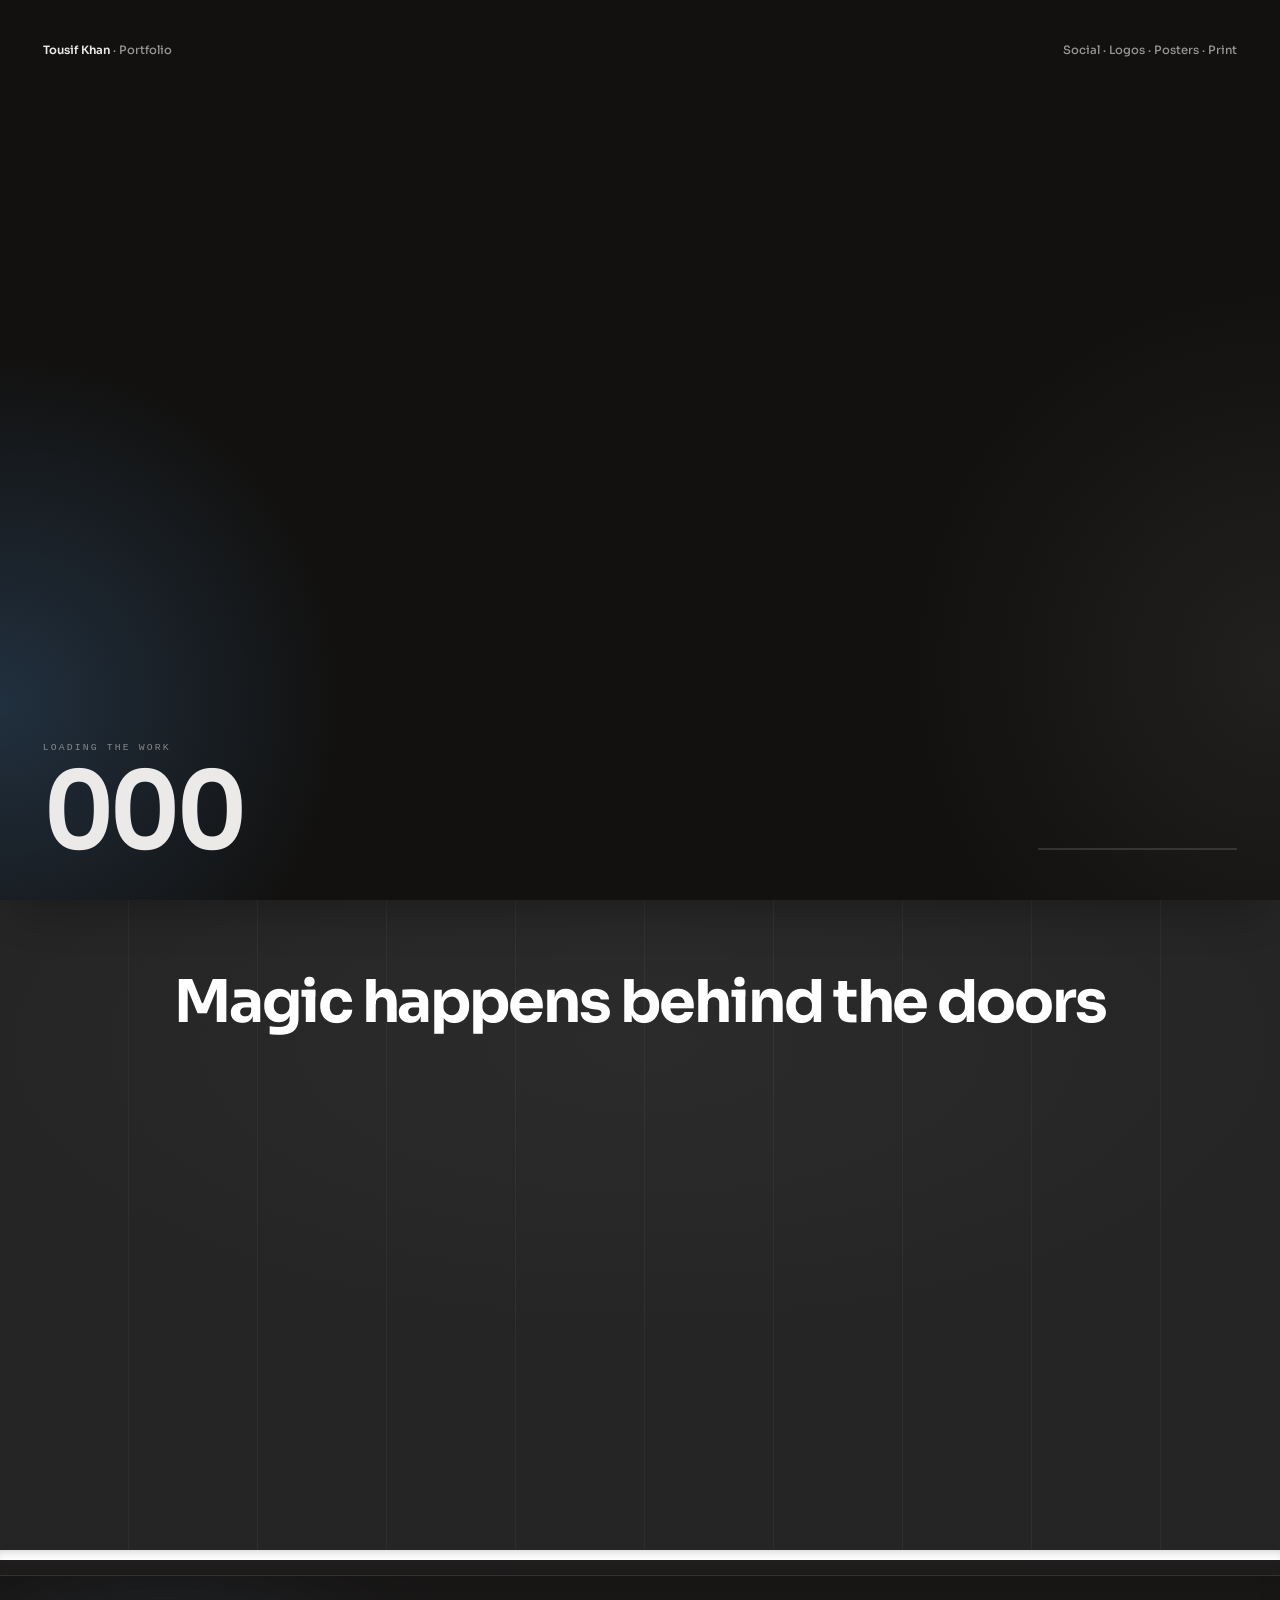
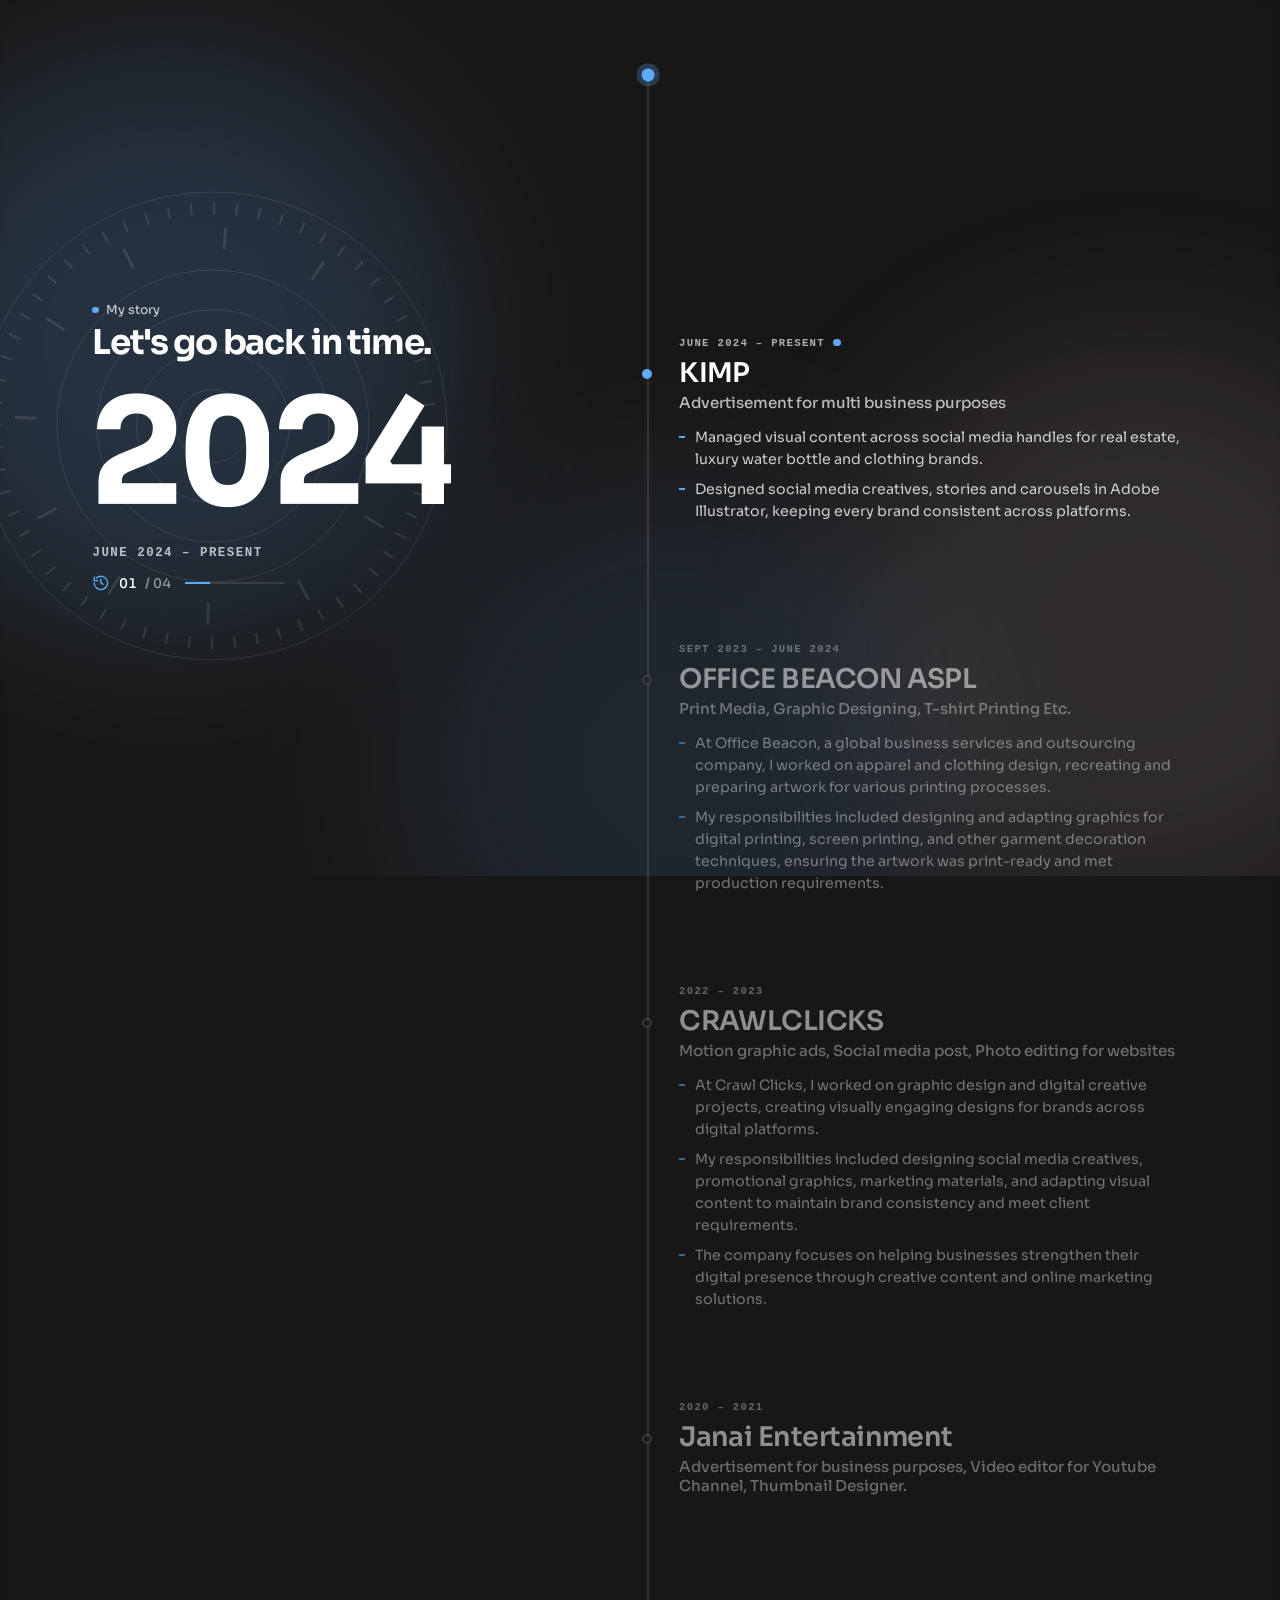
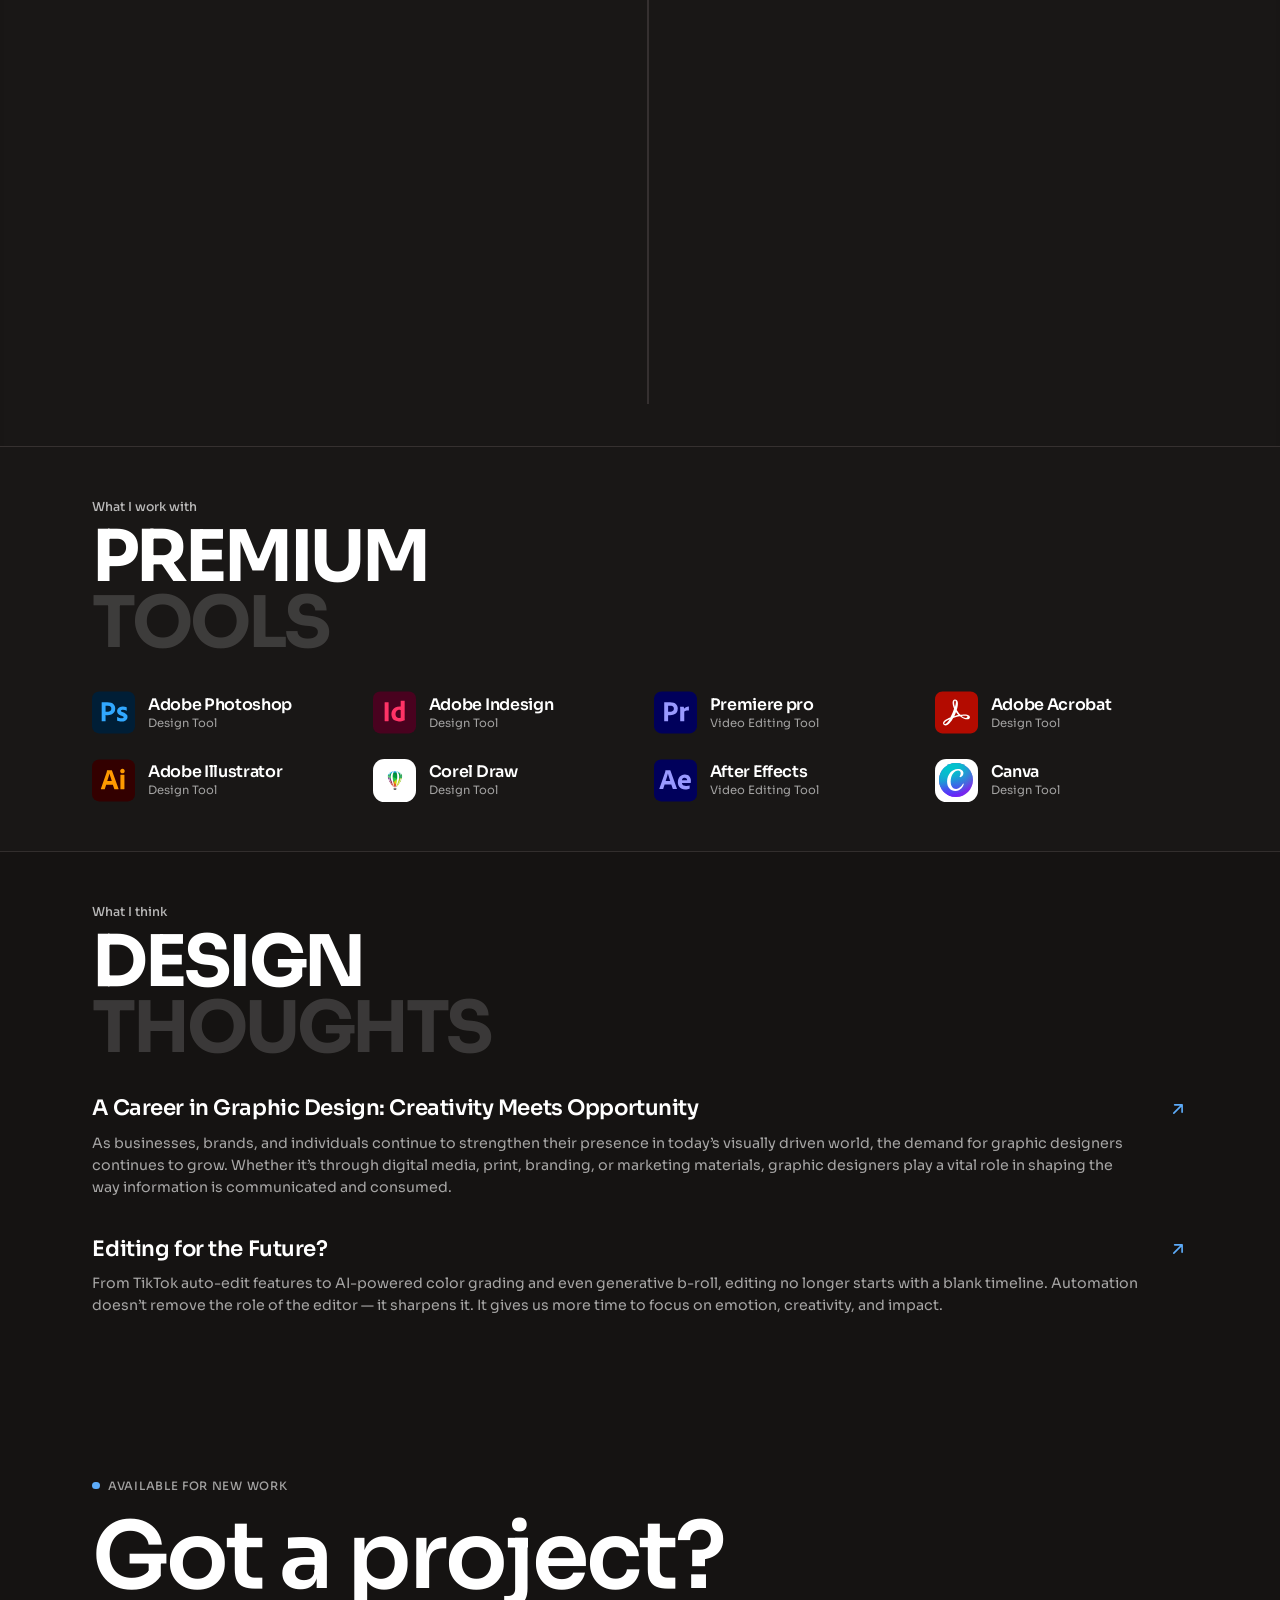
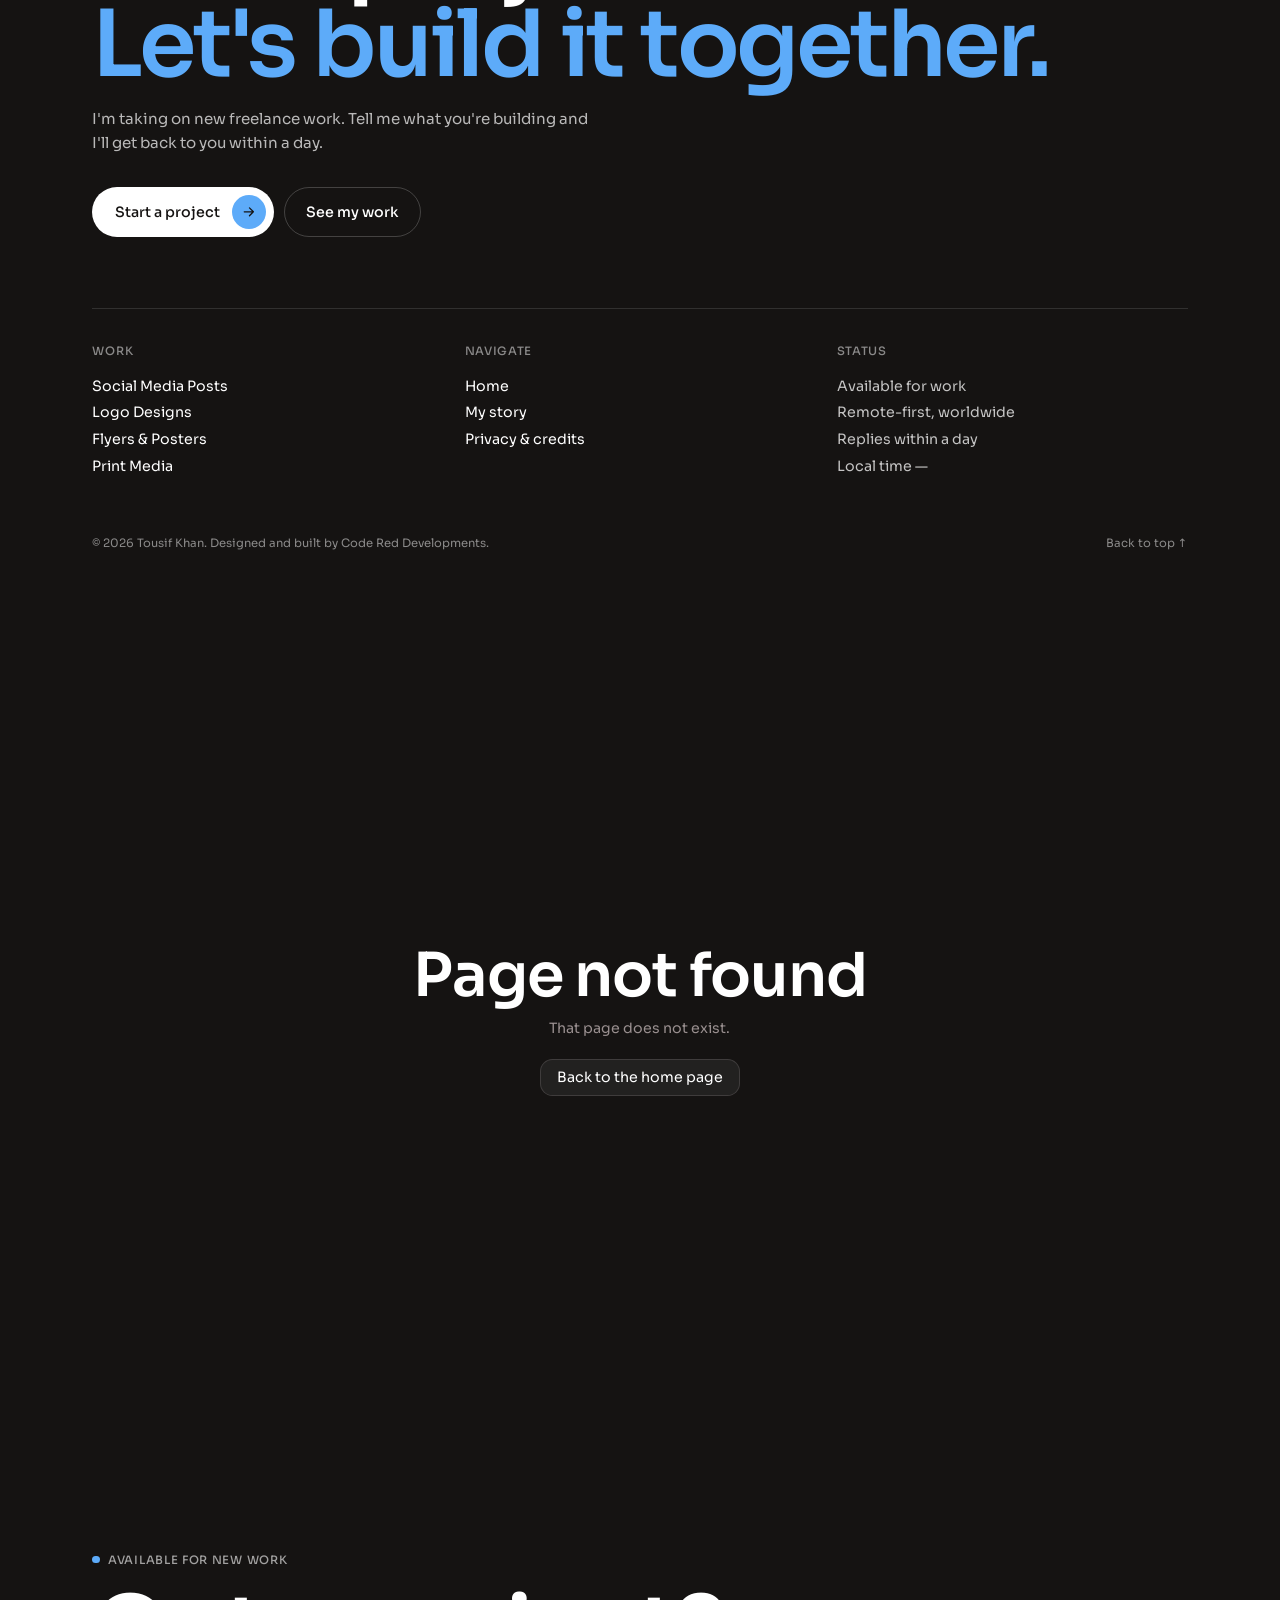
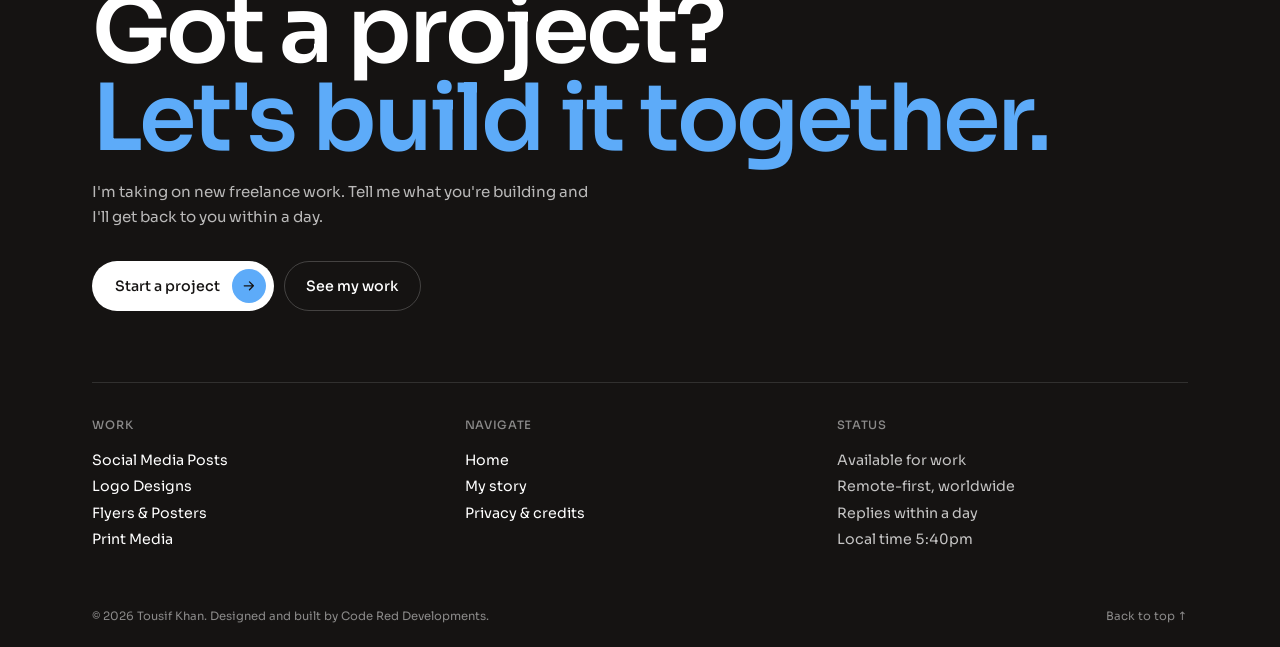
<file: index.html>
<!DOCTYPE html><html lang="en" data-mode="dark"><head><meta charSet="utf-8"/><meta name="viewport" content="width=device-width, initial-scale=1"/><link rel="preload" as="image" href="/images/logo.webp"/><link rel="preload" as="image" href="/images/hero-bw.webp" fetchPriority="high"/><link rel="preload" as="image" href="/images/hero-id.webp"/><meta name="theme-color" content="#151312"/><link rel="icon" type="image/png" href="/images/favicon.png"/><title>Tousif Khan | Senior Designer for Social Media, Logos &amp; Print</title><meta name="description" content="Tousif Khan is a freelance senior designer: social media posts, logo designs, flyers, posters and print media for brands worldwide. Available for new projects."/><link rel="canonical" href="https://tousifkhantk.github.io/"/><meta property="og:type" content="website"/><meta property="og:site_name" content="Tousif Khan"/><meta property="og:title" content="Tousif Khan | Senior Designer for Social Media, Logos &amp; Print"/><meta property="og:description" content="Tousif Khan is a freelance senior designer: social media posts, logo designs, flyers, posters and print media for brands worldwide. Available for new projects."/><meta property="og:url" content="https://tousifkhantk.github.io/"/><meta property="og:image" content="https://tousifkhantk.github.io/og.jpg"/><meta name="twitter:card" content="summary_large_image"/><meta name="twitter:title" content="Tousif Khan | Senior Designer for Social Media, Logos &amp; Print"/><meta name="twitter:description" content="Tousif Khan is a freelance senior designer: social media posts, logo designs, flyers, posters and print media for brands worldwide. Available for new projects."/><meta name="twitter:image" content="https://tousifkhantk.github.io/og.jpg"/><link rel="modulepreload" href="/assets/manifest-db15ad13.js"/><link rel="modulepreload" href="/assets/entry.client-Dgn1TTJN.js"/><link rel="modulepreload" href="/assets/jsx-runtime-Yykwgpsd.js"/><link rel="modulepreload" href="/assets/root-C1m7NMln.js"/><link rel="modulepreload" href="/assets/content-VhzD0vSu.js"/><link rel="modulepreload" href="/assets/walk-DRmGk2lr.js"/><link rel="modulepreload" href="/assets/useDialog-DuITQrjx.js"/><link rel="modulepreload" href="/assets/scroll-DUacFMLo.js"/><link rel="modulepreload" href="/assets/home-DhFgPKhO.js"/><link rel="modulepreload" href="/assets/seo-_KiG42Tu.js"/><script>(function(){var d=document.documentElement;d.classList.add('js');try{var nt=performance.getEntriesByType('navigation')[0];if(!nt||nt.type!=='back_forward'){sessionStorage.removeItem('react-router-scroll-positions');if('scrollRestoration' in history)history.scrollRestoration='manual';if(!location.hash)window.scrollTo(0,0)}}catch(e){}var n=navigator,m=n.deviceMemory||8,c=n.hardwareConcurrency||8,s=n.connection&&n.connection.saveData;if(m<=2||c<=2||s)d.classList.add('lite');try{var md=localStorage.getItem('tk-mode')==='light'?'light':'dark';document.documentElement.dataset.mode=md;var m=document.querySelector('meta[name=theme-color]');if(m)m.setAttribute('content',md==='light'?'#ffffff':'#151312')}catch(e){}})()</script><script type="application/ld+json">{"@context":"https://schema.org","@graph":[{"@type":"Person","@id":"https://tousifkhantk.github.io/#person","name":"Tousif Khan","url":"https://tousifkhantk.github.io","jobTitle":"Senior Designer","email":"tousifkhan786313@gmail.com","address":{"@type":"PostalAddress","addressLocality":"Yavatmal, India"}},{"@type":"ProfessionalService","@id":"https://tousifkhantk.github.io/#service","name":"Tousif Khan","url":"https://tousifkhantk.github.io","founder":{"@id":"https://tousifkhantk.github.io/#person"},"email":"tousifkhan786313@gmail.com","hasOfferCatalog":{"@type":"OfferCatalog","name":"Services","itemListElement":[{"@type":"Offer","itemOffered":{"@type":"Service","name":"Social Media Posts","description":"Posts, stories and carousels that keep a brand looking consistent on every feed."}},{"@type":"Offer","itemOffered":{"@type":"Service","name":"Logo Designs","description":"Clean, memorable logo marks, with the colours and type to go with them."}},{"@type":"Offer","itemOffered":{"@type":"Service","name":"Flyers \u0026 Posters","description":"Bold flyers and posters for events, launches and offers, made for print and screens."}},{"@type":"Offer","itemOffered":{"@type":"Service","name":"Print Media","description":"Brochures, cards and other printed pieces designed to look sharp on paper."}}]}},{"@type":"WebSite","@id":"https://tousifkhantk.github.io/#site","url":"https://tousifkhantk.github.io","name":"Tousif Khan","publisher":{"@id":"https://tousifkhantk.github.io/#person"}}]}</script><link rel="stylesheet" href="/assets/root-_EGRGba2.css"/></head><body><div id="ld" class="ld" aria-hidden="true"><div class="ld__bg"></div><div class="ld__stack" style="--n:5"><div class="ld__pill" style="--k:0;--dir:1;background:color-mix(in srgb, var(--c-gray) 78%, var(--c-black));color:#fff"><span>Tousif Khan</span></div><div class="ld__pill" style="--k:1;--dir:-1;background:color-mix(in srgb, var(--c-accent) 62%, var(--c-black));color:#fff"><span>Social Media Posts</span></div><div class="ld__pill" style="--k:2;--dir:1;background:var(--c-gray);color:#fff"><span>Logo Designs</span></div><div class="ld__pill" style="--k:3;--dir:-1;background:color-mix(in srgb, var(--c-gray-light) 55%, var(--c-black));color:#fff"><span>Flyers &amp; Posters</span></div><div class="ld__pill" style="--k:4;--dir:1;background:color-mix(in srgb, var(--c-gray-light) 38%, var(--c-white));color:var(--c-black)"><span>Print Media</span></div></div><div class="ld__hud"><div class="ld__top"><span><b>Tousif Khan</b> · Portfolio</span><span>Social · Logos · Posters · Print</span></div><div class="ld__bot"><p class="ld__num"><small>Loading the work</small><span>000</span></p><div class="ld__bar"><i></i></div></div></div></div><a class="skip" href="#main">Skip to content</a><header class="hdr"><div class="shell hdr__in"><nav aria-label="Primary"><ul class="nav"><li><a aria-current="page" class="active" href="/" data-discover="true">Home</a></li><li><a class="" href="/social-media-posts" data-discover="true">Social Media Posts</a></li><li><a class="" href="/logo-designs" data-discover="true">Logo Designs</a></li><li><a class="" href="/flyers-posters" data-discover="true">Flyers &amp; Posters</a></li><li><a class="" href="/print-media" data-discover="true">Print Media</a></li><li><a href="/#about" data-discover="true">My story</a></li><li><a href="/#contact-footer" data-discover="true">Contact</a></li></ul></nav><div class="hdr__right"><button type="button" class="chip menu-btn" aria-haspopup="dialog" aria-controls="navm" aria-label="Menu" aria-expanded="false"><svg aria-hidden="true" viewBox="0 0 24 24" fill="none" stroke="currentColor" stroke-width="2" stroke-linecap="round"><path d="M4 6h16M4 12h16M4 18h16"></path></svg><span>Menu</span></button></div></div></header><div class="navm" id="navm" role="dialog" aria-modal="true" aria-label="Menu" hidden=""><div class="shell navm__top"><img class="navm__logo" src="/images/logo.webp" alt="Tousif" width="640" height="402" decoding="async"/><button type="button" class="chip menu-btn" data-autofocus="true"><svg aria-hidden="true" viewBox="0 0 24 24" fill="none" stroke="currentColor" stroke-width="2" stroke-linecap="round"><path d="M4 4l16 16M20 4 4 20"></path></svg><span>Close</span></button></div><nav class="shell navm__nav" aria-label="Menu"><ul><li style="--i:0"><a href="/" data-discover="true"><span class="navm__n tnum">01</span><span class="navm__t">Home</span><svg class="navm__go" viewBox="0 0 24 24" fill="none" stroke="currentColor" stroke-width="2" stroke-linecap="round" stroke-linejoin="round" aria-hidden="true"><path d="M7 17 17 7M8 7h9v9"></path></svg></a></li><li style="--i:1"><a href="/social-media-posts" data-discover="true"><span class="navm__n tnum">02</span><span class="navm__t">Social Media Posts</span><svg class="navm__go" viewBox="0 0 24 24" fill="none" stroke="currentColor" stroke-width="2" stroke-linecap="round" stroke-linejoin="round" aria-hidden="true"><path d="M7 17 17 7M8 7h9v9"></path></svg></a></li><li style="--i:2"><a href="/logo-designs" data-discover="true"><span class="navm__n tnum">03</span><span class="navm__t">Logo Designs</span><svg class="navm__go" viewBox="0 0 24 24" fill="none" stroke="currentColor" stroke-width="2" stroke-linecap="round" stroke-linejoin="round" aria-hidden="true"><path d="M7 17 17 7M8 7h9v9"></path></svg></a></li><li style="--i:3"><a href="/flyers-posters" data-discover="true"><span class="navm__n tnum">04</span><span class="navm__t">Flyers &amp; Posters</span><svg class="navm__go" viewBox="0 0 24 24" fill="none" stroke="currentColor" stroke-width="2" stroke-linecap="round" stroke-linejoin="round" aria-hidden="true"><path d="M7 17 17 7M8 7h9v9"></path></svg></a></li><li style="--i:4"><a href="/print-media" data-discover="true"><span class="navm__n tnum">05</span><span class="navm__t">Print Media</span><svg class="navm__go" viewBox="0 0 24 24" fill="none" stroke="currentColor" stroke-width="2" stroke-linecap="round" stroke-linejoin="round" aria-hidden="true"><path d="M7 17 17 7M8 7h9v9"></path></svg></a></li><li style="--i:5"><a href="/#about" data-discover="true"><span class="navm__n tnum">06</span><span class="navm__t">My story</span><svg class="navm__go" viewBox="0 0 24 24" fill="none" stroke="currentColor" stroke-width="2" stroke-linecap="round" stroke-linejoin="round" aria-hidden="true"><path d="M7 17 17 7M8 7h9v9"></path></svg></a></li><li style="--i:6"><a href="/#contact-footer" data-discover="true"><span class="navm__n tnum">07</span><span class="navm__t">Contact</span><svg class="navm__go" viewBox="0 0 24 24" fill="none" stroke="currentColor" stroke-width="2" stroke-linecap="round" stroke-linejoin="round" aria-hidden="true"><path d="M7 17 17 7M8 7h9v9"></path></svg></a></li></ul></nav><div class="shell navm__bot"><span class="navm__time"><span class="navm__tl">Local time</span> <b class="tnum">—</b></span><button type="button" class="navm__cta">Start a project<svg viewBox="0 0 24 24" fill="none" stroke="currentColor" stroke-width="2" stroke-linecap="round" stroke-linejoin="round" aria-hidden="true"><path d="M5 12h14M13 6l6 6-6 6"></path></svg></button></div></div><div class="cord"><canvas style="width:240px;height:330px" aria-hidden="true"></canvas><button type="button" class="cord__hit" role="switch" aria-checked="true" aria-label="Dark mode (pull the cord)"></button></div><main id="main"><section id="home" class="hero" aria-label="Introduction"><div class="hero__vig" aria-hidden="true"></div><div class="hero__stage"><div class="fig rv" style="--d:400ms;--from:translateY(24px);--fig-ratio:1114 / 1500"><img class="fig__img" src="/images/hero-bw.webp" alt="Illustration of Tousif working on a laptop in an armchair" width="1114" height="1500" decoding="async" fetchPriority="high"/><canvas class="fig__cv" aria-hidden="true"></canvas><button type="button" class="fig__card" aria-haspopup="dialog"><span class="fig__tag">My ability card</span></button></div></div><div class="shell hero__content"><div class="hero__left"><p class="eyebrow rv" style="--d:200ms"><i aria-hidden="true"></i>Independent Freelancer</p><h1 class="h1" data-cal-bounds="true"><span class="sr-only">Hi, I&#x27;m Tousif. I am a Senior Designer, Video editor, Photographer.</span><span aria-hidden="true"><span class="line"><span style="--d:250ms">Hi, I&#x27;m Tousif.</span></span><span class="line"><span class="soft" style="--d:370ms">I am a</span></span><span class="cal-line rv" style="--d:520ms"><span class="cal" style="--cal-w:9.9em"><span class="cal__body"><span class="cal__stand"></span><span class="cal__stack"><span class="cal__page"><span class="cal__holes"></span><span class="cal__word">Video editor</span><span class="cal__no">02 / 03</span><span class="cal__shade"></span></span><span class="cal__leaf"><span class="cal__face"><span class="cal__holes"></span><span class="cal__word">Senior Designer</span><span class="cal__no">01 / 03</span></span><span class="cal__rear"></span></span></span><span class="cal__rings"></span></span><span class="cal__measure"></span></span></span></span></h1><div class="ctas rv" style="--d:750ms"><button type="button" class="pill pill--dark"><span class="pill__in">Start a project<span class="pill__badge" aria-hidden="true"><svg viewBox="0 0 24 24" fill="none" stroke="currentColor" stroke-width="2" stroke-linecap="round" stroke-linejoin="round"><path d="M5 12h14M13 6l6 6-6 6"></path></svg></span></span></button><a class="pill pill--outline" href="#works"><span class="pill__in">See my work</span></a></div></div></div><div class="shell hero__bar rv"><span>Available for work</span><span class="mid">Remote-first, worldwide</span><span class="scroll">Scroll to explore <i aria-hidden="true">↓</i></span></div></section><section id="works" class="doors" aria-labelledby="doorsTitle" style="--steps:3"><div class="doors__pin"><div class="doors__wall shell"><h2 class="sr-only" id="doorsTitle">My work, one door per skill</h2><p class="paint" aria-hidden="true">Magic happens behind the doors</p><div class="dinfo" aria-live="polite"><p class="dinfo__hint" aria-hidden="true"><span class="dinfo__hd">Hover a door to peek inside</span><span class="dinfo__hm">Swipe along the wall</span></p></div><p class="doors__dots" aria-hidden="true"><i></i><i></i><i></i><i></i></p><ul class="doors__row" data-secret="false" data-hot="false" style="--cols:4"><li class="unit" data-current="false" data-side="right" style="--i:0;--door:var(--skill-1)"><a class="doorway" aria-label="Open the Social Media Posts door" href="/social-media-posts" data-discover="true"><span class="casing"></span><span class="opening"><span class="room"></span><span class="door"><span class="door__flute"></span><span class="plate">Social Media Posts</span><span class="handle"><span class="handle__lever"></span><span class="handle__lock"></span></span><span class="door__shade"></span></span></span><span class="sill"></span></a><div class="dpanel" aria-hidden="true"><h3 class="dpanel__h">Social Media Posts</h3><p class="dpanel__cap">Posts, stories and carousels that keep a brand looking consistent on every feed.</p><ul class="dpanel__list"><li style="--k:0"><svg viewBox="0 0 24 24" fill="none" stroke="currentColor" stroke-width="3.2" stroke-linecap="round" stroke-linejoin="round"><path d="M5 12.5l4.2 4.2L19 7"></path></svg>Instagram posts</li><li style="--k:1"><svg viewBox="0 0 24 24" fill="none" stroke="currentColor" stroke-width="3.2" stroke-linecap="round" stroke-linejoin="round"><path d="M5 12.5l4.2 4.2L19 7"></path></svg>Stories &amp; carousels</li><li style="--k:2"><svg viewBox="0 0 24 24" fill="none" stroke="currentColor" stroke-width="3.2" stroke-linecap="round" stroke-linejoin="round"><path d="M5 12.5l4.2 4.2L19 7"></path></svg>Consistent brand look</li></ul></div></li><li class="unit" data-current="false" data-side="right" style="--i:1;--door:var(--skill-2)"><a class="doorway" aria-label="Open the Logo Designs door" href="/logo-designs" data-discover="true"><span class="casing"></span><span class="opening"><span class="room"></span><span class="door"><span class="door__flute"></span><span class="plate">Logo Designs</span><span class="handle"><span class="handle__lever"></span><span class="handle__lock"></span></span><span class="door__shade"></span></span></span><span class="sill"></span></a><div class="dpanel" aria-hidden="true"><h3 class="dpanel__h">Logo Designs</h3><p class="dpanel__cap">Clean, memorable logo marks, with the colours and type to go with them.</p><ul class="dpanel__list"><li style="--k:0"><svg viewBox="0 0 24 24" fill="none" stroke="currentColor" stroke-width="3.2" stroke-linecap="round" stroke-linejoin="round"><path d="M5 12.5l4.2 4.2L19 7"></path></svg>Logo marks</li><li style="--k:1"><svg viewBox="0 0 24 24" fill="none" stroke="currentColor" stroke-width="3.2" stroke-linecap="round" stroke-linejoin="round"><path d="M5 12.5l4.2 4.2L19 7"></path></svg>Colour &amp; type</li><li style="--k:2"><svg viewBox="0 0 24 24" fill="none" stroke="currentColor" stroke-width="3.2" stroke-linecap="round" stroke-linejoin="round"><path d="M5 12.5l4.2 4.2L19 7"></path></svg>Ready-to-use files</li></ul></div></li><li class="unit" data-current="false" data-side="right" style="--i:2;--door:var(--skill-3)"><a class="doorway" aria-label="Open the Flyers &amp; Posters door" href="/flyers-posters" data-discover="true"><span class="casing"></span><span class="opening"><span class="room"></span><span class="door"><span class="door__flute"></span><span class="plate">Flyers &amp; Posters</span><span class="handle"><span class="handle__lever"></span><span class="handle__lock"></span></span><span class="door__shade"></span></span></span><span class="sill"></span></a><div class="dpanel" aria-hidden="true"><h3 class="dpanel__h">Flyers &amp; Posters</h3><p class="dpanel__cap">Bold flyers and posters for events, launches and offers, made for print and screens.</p><ul class="dpanel__list"><li style="--k:0"><svg viewBox="0 0 24 24" fill="none" stroke="currentColor" stroke-width="3.2" stroke-linecap="round" stroke-linejoin="round"><path d="M5 12.5l4.2 4.2L19 7"></path></svg>Event posters</li><li style="--k:1"><svg viewBox="0 0 24 24" fill="none" stroke="currentColor" stroke-width="3.2" stroke-linecap="round" stroke-linejoin="round"><path d="M5 12.5l4.2 4.2L19 7"></path></svg>Offer flyers</li><li style="--k:2"><svg viewBox="0 0 24 24" fill="none" stroke="currentColor" stroke-width="3.2" stroke-linecap="round" stroke-linejoin="round"><path d="M5 12.5l4.2 4.2L19 7"></path></svg>Print-ready files</li></ul></div></li><li class="unit" data-current="false" data-side="left" style="--i:3;--door:var(--skill-4)"><a class="doorway" aria-label="Open the Print Media door" href="/print-media" data-discover="true"><span class="casing"></span><span class="opening"><span class="room"></span><span class="door"><span class="door__flute"></span><span class="plate">Print Media</span><span class="handle"><span class="handle__lever"></span><span class="handle__lock"></span></span><span class="door__shade"></span></span></span><span class="sill"></span></a><div class="dpanel" aria-hidden="true"><h3 class="dpanel__h">Print Media</h3><p class="dpanel__cap">Brochures, cards and other printed pieces designed to look sharp on paper.</p><ul class="dpanel__list"><li style="--k:0"><svg viewBox="0 0 24 24" fill="none" stroke="currentColor" stroke-width="3.2" stroke-linecap="round" stroke-linejoin="round"><path d="M5 12.5l4.2 4.2L19 7"></path></svg>Brochures</li><li style="--k:1"><svg viewBox="0 0 24 24" fill="none" stroke="currentColor" stroke-width="3.2" stroke-linecap="round" stroke-linejoin="round"><path d="M5 12.5l4.2 4.2L19 7"></path></svg>Business cards</li><li style="--k:2"><svg viewBox="0 0 24 24" fill="none" stroke="currentColor" stroke-width="3.2" stroke-linecap="round" stroke-linejoin="round"><path d="M5 12.5l4.2 4.2L19 7"></path></svg>Print-ready files</li></ul></div></li></ul></div><span class="door-cursor" data-on="false" aria-hidden="true">Click to enter</span><div class="doors__floor" aria-hidden="true"></div></div></section><section id="about" class="story" aria-labelledby="storyTitle"><div class="story__amb" aria-hidden="true"><i></i><i></i><i></i></div><div class="shell story__stage"><div class="story__clock"><svg class="story__dial" viewBox="-300 -300 600 600" aria-hidden="true" style="--k:0"><circle class="dial__ring" r="282"></circle><circle class="dial__fine" r="262"></circle><circle class="dial__hours" r="226"></circle><circle class="dial__ring" r="188"></circle><circle class="dial__ring" r="140"></circle><circle class="dial__ring" r="92"></circle><circle class="dial__ring" r="44"></circle></svg><p class="eyebrow">My story</p><h2 class="story__h" id="storyTitle">Let&#x27;s go back in time.</h2><div class="story__tick" aria-hidden="true"><div class="story__yr"><span class="dg"><span class="dg__c" style="--d:2;--k:0"><i>0</i><i>1</i><i>2</i><i>3</i><i>4</i><i>5</i><i>6</i><i>7</i><i>8</i><i>9</i></span></span><span class="dg"><span class="dg__c" style="--d:0;--k:1"><i>0</i><i>1</i><i>2</i><i>3</i><i>4</i><i>5</i><i>6</i><i>7</i><i>8</i><i>9</i></span></span><span class="dg"><span class="dg__c" style="--d:2;--k:2"><i>0</i><i>1</i><i>2</i><i>3</i><i>4</i><i>5</i><i>6</i><i>7</i><i>8</i><i>9</i></span></span><span class="dg"><span class="dg__c" style="--d:4;--k:3"><i>0</i><i>1</i><i>2</i><i>3</i><i>4</i><i>5</i><i>6</i><i>7</i><i>8</i><i>9</i></span></span></div><div class="story__meta"><p class="story__when">June 2024 – Present</p><div class="story__meter"><svg viewBox="0 0 24 24" fill="none" stroke="currentColor" stroke-width="1.8" stroke-linecap="round" stroke-linejoin="round"><path d="M3 12a9 9 0 1 0 3-6.7"></path><path d="M3 4v5h5"></path><path d="M12 7v5l3 2"></path></svg><span class="story__count tnum">01</span><span class="story__of tnum">/ <!-- -->04</span><i class="story__bar"><b style="transform:scaleX(0.25)"></b></i></div></div></div></div><div class="story__line"><span class="story__rail" aria-hidden="true"></span><span class="story__tail" aria-hidden="true"></span><ol class="story__list"><li class="ch ch--now" data-active="true"><p class="ch__date">June 2024 – Present</p><h3 class="ch__t">KIMP</h3><p class="ch__org">Advertisement for multi business purposes</p><ul class="ch__b"><li>Managed visual content across social media handles for real estate, luxury water bottle and clothing brands.</li><li>Designed social media creatives, stories and carousels in Adobe Illustrator, keeping every brand consistent across platforms.</li></ul></li><li class="ch" data-active="false"><p class="ch__date">Sept 2023 – June 2024</p><h3 class="ch__t">OFFICE BEACON ASPL</h3><p class="ch__org">Print Media, Graphic Designing, T-shirt Printing Etc.</p><ul class="ch__b"><li>At Office Beacon, a global business services and outsourcing company, I worked on apparel and clothing design, recreating and preparing artwork for various printing processes.</li><li>My responsibilities included designing and adapting graphics for digital printing, screen printing, and other garment decoration techniques, ensuring the artwork was print-ready and met production requirements.</li></ul></li><li class="ch" data-active="false"><p class="ch__date">2022 – 2023</p><h3 class="ch__t">CRAWLCLICKS</h3><p class="ch__org">Motion graphic ads, Social media post, Photo editing for websites</p><ul class="ch__b"><li>At Crawl Clicks, I worked on graphic design and digital creative projects, creating visually engaging designs for brands across digital platforms.</li><li>My responsibilities included designing social media creatives, promotional graphics, marketing materials, and adapting visual content to maintain brand consistency and meet client requirements.</li><li>The company focuses on helping businesses strengthen their digital presence through creative content and online marketing solutions.</li></ul></li><li class="ch" data-active="false"><p class="ch__date">2020 – 2021</p><h3 class="ch__t">Janai Entertainment</h3><p class="ch__org">Advertisement for business purposes, Video editor for Youtube Channel, Thumbnail Designer.</p></li></ol></div></div></section><section id="tools" class="tools" aria-labelledby="toolsTitle"><div class="shell tools__in"><p class="eyebrow">What I work with</p><h2 class="tools__h" id="toolsTitle"><span>Premium</span><span class="tools__h2">tools</span></h2><ul class="tools__grid"><li class="tool"><span class="tool__ico" aria-hidden="true"><img src="/images/tools/photoshop.svg" alt="" width="48" height="48" loading="lazy" decoding="async"/></span><span class="tool__txt"><span class="tool__n">Adobe Photoshop</span><span class="tool__k">Design Tool</span></span></li><li class="tool"><span class="tool__ico" aria-hidden="true"><img src="/images/tools/illustrator.svg" alt="" width="48" height="48" loading="lazy" decoding="async"/></span><span class="tool__txt"><span class="tool__n">Adobe Illustrator</span><span class="tool__k">Design Tool</span></span></li><li class="tool"><span class="tool__ico" aria-hidden="true"><img src="/images/tools/indesign.svg" alt="" width="48" height="48" loading="lazy" decoding="async"/></span><span class="tool__txt"><span class="tool__n">Adobe Indesign</span><span class="tool__k">Design Tool</span></span></li><li class="tool"><span class="tool__ico tool__ico--plain" aria-hidden="true"><img src="/images/tools/coreldraw.png" alt="" width="48" height="48" loading="lazy" decoding="async"/></span><span class="tool__txt"><span class="tool__n">Corel Draw</span><span class="tool__k">Design Tool</span></span></li><li class="tool"><span class="tool__ico" aria-hidden="true"><img src="/images/tools/premiere.svg" alt="" width="48" height="48" loading="lazy" decoding="async"/></span><span class="tool__txt"><span class="tool__n">Premiere pro</span><span class="tool__k">Video Editing Tool</span></span></li><li class="tool"><span class="tool__ico" aria-hidden="true"><img src="/images/tools/after-effects.svg" alt="" width="48" height="48" loading="lazy" decoding="async"/></span><span class="tool__txt"><span class="tool__n">After Effects</span><span class="tool__k">Video Editing Tool</span></span></li><li class="tool"><span class="tool__ico" aria-hidden="true"><img src="/images/tools/acrobat.svg" alt="" width="48" height="48" loading="lazy" decoding="async"/></span><span class="tool__txt"><span class="tool__n">Adobe Acrobat</span><span class="tool__k">Design Tool</span></span></li><li class="tool"><span class="tool__ico tool__ico--plain" aria-hidden="true"><img src="/images/tools/canva.svg" alt="" width="48" height="48" loading="lazy" decoding="async"/></span><span class="tool__txt"><span class="tool__n">Canva</span><span class="tool__k">Design Tool</span></span></li></ul></div></section><section id="thoughts" class="thoughts" aria-labelledby="thoughtsTitle"><div class="shell thoughts__in"><p class="eyebrow">What I think</p><h2 class="tools__h" id="thoughtsTitle"><span>Design</span><span class="tools__h2">thoughts</span></h2><ul class="thoughts__list"><li><a class="thought" href="/thoughts/a-career-in-graphic-design" data-discover="true"><span class="thought__txt"><span class="thought__t">A Career in Graphic Design: Creativity Meets Opportunity</span><span class="thought__p">As businesses, brands, and individuals continue to strengthen their presence in today’s visually driven world, the demand for graphic designers continues to grow. Whether it’s through digital media, print, branding, or marketing materials, graphic designers play a vital role in shaping the way information is communicated and consumed.</span></span><svg class="thought__go" viewBox="0 0 24 24" fill="none" stroke="currentColor" stroke-width="2" stroke-linecap="round" stroke-linejoin="round" aria-hidden="true"><path d="M7 17 17 7M8 7h9v9"></path></svg></a></li><li><a class="thought" href="/thoughts/editing-for-the-future" data-discover="true"><span class="thought__txt"><span class="thought__t">Editing for the Future?</span><span class="thought__p">From TikTok auto-edit features to AI-powered color grading and even generative b-roll, editing no longer starts with a blank timeline. Automation doesn’t remove the role of the editor — it sharpens it. It gives us more time to focus on emotion, creativity, and impact.</span></span><svg class="thought__go" viewBox="0 0 24 24" fill="none" stroke="currentColor" stroke-width="2" stroke-linecap="round" stroke-linejoin="round" aria-hidden="true"><path d="M7 17 17 7M8 7h9v9"></path></svg></a></li></ul></div></section></main><div class="sfw"><footer class="sf" id="contact-footer" aria-labelledby="sfTitle"><div class="sf__in"><p class="sf__eye"><i aria-hidden="true"></i>Available for new work</p><h2 class="sf__h" id="sfTitle">Got a project?<span>Let&#x27;s build it together.</span></h2><p class="sf__p">I&#x27;m taking on new freelance work. Tell me what you&#x27;re building and I&#x27;ll get back to you within a day.</p><div class="sf__cta"><button type="button" class="sf__btn">Start a project<b aria-hidden="true"><svg viewBox="0 0 24 24" fill="none" stroke="currentColor" stroke-width="2" stroke-linecap="round" stroke-linejoin="round"><path d="M5 12h14M13 6l6 6-6 6"></path></svg></b></button><a class="sf__ghost" href="/#works" data-discover="true">See my work</a></div><div class="sf__cols"><div><h3>Work</h3><ul><li><a href="/social-media-posts" data-discover="true">Social Media Posts</a></li><li><a href="/logo-designs" data-discover="true">Logo Designs</a></li><li><a href="/flyers-posters" data-discover="true">Flyers &amp; Posters</a></li><li><a href="/print-media" data-discover="true">Print Media</a></li></ul></div><div><h3>Navigate</h3><ul><li><a href="/" data-discover="true">Home</a></li><li><a href="/#about" data-discover="true">My story</a></li><li><a href="/legal" data-discover="true">Privacy &amp; credits</a></li></ul></div><div><h3>Status</h3><ul><li class="st">Available for work</li><li class="st">Remote-first, worldwide</li><li class="st">Replies within a day</li><li class="st">Local time <span class="tnum">—</span></li></ul></div></div><div class="sf__bot"><span>© <!-- -->2026<!-- --> <!-- -->Tousif Khan<!-- -->. Designed and built by <!-- -->Code Red Developments<!-- -->.</span><a href="#main">Back to top ↑</a></div></div></footer></div><div class="modal" role="dialog" aria-modal="true" aria-labelledby="mTitle" hidden=""><div class="modal__panel"><button type="button" class="x-btn" aria-label="Close"><svg aria-hidden="true" viewBox="0 0 24 24" fill="none" stroke="currentColor" stroke-width="2" stroke-linecap="round"><path d="M4 4l16 16M20 4 4 20"></path></svg></button><div><div class="mhead"><p>Start a project</p><h2 id="mTitle">Tell me what you&#x27;re building.</h2></div><form class="mform" name="contact"><p class="mform__hp" aria-hidden="true"><label>Leave this empty <input tabindex="-1" autoComplete="off" name="company"/></label></p><label for="f-name"><span>Name</span><input id="f-name" type="text" required="" maxLength="80" placeholder="Your name" autoComplete="name" data-autofocus="true" name="name"/></label><label for="f-email"><span>Email</span><input id="f-email" type="email" required="" maxLength="120" placeholder="you@company.com" autoComplete="email" name="email"/></label><label for="f-project"><span>Project</span><textarea id="f-project" name="project" rows="4" required="" maxLength="1500" placeholder="A few words about your project, timeline, and budget."></textarea></label><div class="mform__bot"><small>I reply within <!-- -->3-4 hours<!-- -->.</small><button type="submit" class="pill pill--dark"><span class="pill__in">Send message<span class="pill__badge" aria-hidden="true"><svg viewBox="0 0 24 24" fill="none" stroke="currentColor" stroke-width="2" stroke-linecap="round" stroke-linejoin="round"><path d="M7 17 17 7M8 7h9v9"></path></svg></span></span></button></div></form></div></div></div><div class="holo" role="dialog" aria-modal="true" aria-label="Tousif Khan&#x27;s ability card" hidden=""><button type="button" class="holo__x chip menu-btn" data-autofocus="true"><svg aria-hidden="true" viewBox="0 0 24 24" fill="none" stroke="currentColor" stroke-width="2" stroke-linecap="round"><path d="M5 5l14 14M19 5 5 19"></path></svg><span>Close</span></button><button type="button" class="hc" data-flipped="false" aria-label="Flip the card. Creativity 100, Design 90, Video Editing 75, AI Content Creation 85."><span class="hc__in"><span class="hc__face hc__front"><span class="hc__top"><span class="hc__kind">Ability card</span></span><span class="hc__name">Tousif Khan</span><span class="hc__id"><span class="hc__photo"><img src="/images/hero-id.webp" alt="" width="420" height="540" decoding="async"/></span><span class="hc__roles"><span class="hc__rl">Roles</span><b>Senior Designer</b><b>Video editor</b><b>Photographer</b></span></span><ul class="hc__skills"><li><span class="hc__sn">Creativity</span><span class="hc__bar"><i style="width:100%"></i></span><b class="tnum">100</b></li><li><span class="hc__sn">Design</span><span class="hc__bar"><i style="width:90%"></i></span><b class="tnum">90</b></li><li><span class="hc__sn">Video Editing</span><span class="hc__bar"><i style="width:75%"></i></span><b class="tnum">75</b></li><li><span class="hc__sn">AI Content Creation</span><span class="hc__bar"><i style="width:85%"></i></span><b class="tnum">85</b></li></ul><i class="hc__foil"></i><i class="hc__glare"></i></span><span class="hc__face hc__back"><img class="hc__logo" src="/images/logo.webp" alt="" width="640" height="402" decoding="async"/><span class="hc__tag">Senior Designer</span><i class="hc__foil"></i><i class="hc__glare"></i></span></span></button><p class="hc__hint"><span class="hc__hm">Tilt it</span> · tap to flip</p></div><button type="button" class="totop" aria-label="Back to top"><svg class="totop__ring" viewBox="0 0 52 52" aria-hidden="true"><circle cx="26" cy="26" r="24" style="stroke-dasharray:150.79644737231007"></circle></svg><svg class="totop__ar" viewBox="0 0 24 24" fill="none" stroke="currentColor" stroke-width="2" stroke-linecap="round" stroke-linejoin="round" aria-hidden="true"><path d="M12 19V5M6 11l6-6 6 6"></path></svg></button><div class="veil" data-on="false" aria-hidden="true"></div><script>(function(){
var d=document,w=window,html=d.documentElement;
if(!html.classList.contains('js'))return;
var MIN=2400,HOLD=250,READY_AT=900,GONE_AT=1300,FAILSAFE=10000,TAIL=4000;
var t0=performance.now(),shown=0,leaveAt=0,goneAt=0,sentReady=false,sentDone=false;
var fontsDone=!d.fonts,loadDone=d.readyState==='complete';
if(d.fonts)d.fonts.ready.then(function(){fontsDone=true});
w.addEventListener('load',function(){loadDone=true});
w.__intro=w.__intro||{ready:false,done:false};
function apply(now){
  html.classList.add('js');
  var sinceLeave=leaveAt&&now>=leaveAt?now-leaveAt:-1;
  var leaving=sinceLeave>=0,ready=sinceLeave>=READY_AT,gone=sinceLeave>=GONE_AT;
  var root=d.getElementById('ld');
  if(root){
    root.style.setProperty('--p',shown.toFixed(4));
    var num=root.querySelector('.ld__num span');
    if(num)num.textContent=('00'+Math.round(shown*100)).slice(-3);
    var pills=root.querySelectorAll('.ld__pill');
    for(var i=0;i<pills.length;i++)pills[i].classList.toggle('on',shown>=(i+1)/pills.length-.001);
    root.classList.toggle('ld--leaving',leaving);
    root.classList.toggle('ld--gone',gone);
  }
  if(!gone)html.style.overflow='hidden';
  if(ready&&d.body)d.body.classList.add('ready');
  if(ready&&!sentReady){sentReady=true;w.__intro.ready=true;w.dispatchEvent(new Event('intro:ready'))}
  if(gone&&!sentDone){sentDone=true;w.__intro.done=true;html.style.overflow='';goneAt=now;w.dispatchEvent(new Event('intro:done'))}
}
setTimeout(function(){if(!leaveAt){shown=1;leaveAt=performance.now()}},FAILSAFE);
function frame(){
  var now=performance.now();
  if(!leaveAt){
    var real=.15+(fontsDone?.35:0)+(loadDone?.5:0);
    var goal=Math.min(real,(now-t0)/MIN);
    shown+=(goal-shown)*.12;
    if(goal-shown<.002)shown=goal;
    if(shown>=.9995)leaveAt=now+HOLD;
    else if(now-t0>=FAILSAFE){shown=1;leaveAt=now}
  }
  apply(now);
  if(!goneAt||now-goneAt<TAIL)requestAnimationFrame(frame);
}
requestAnimationFrame(frame);
})();</script><form name="contact" data-netlify="true" netlify-honeypot="company" hidden=""><input name="name"/><input name="email"/><textarea name="project"></textarea><input name="company"/></form><script>((storageKey, restoreKey) => {
		if (!window.history.state || !window.history.state.key) {
			let key = Math.random().toString(32).slice(2);
			window.history.replaceState({ key }, "");
		}
		try {
			let storedY = JSON.parse(sessionStorage.getItem(storageKey) || "{}")[restoreKey || window.history.state.key];
			if (typeof storedY === "number") window.scrollTo(0, storedY);
		} catch (error) {
			console.error(error);
			sessionStorage.removeItem(storageKey);
		}
	})("react-router-scroll-positions", null)</script><script>window.__reactRouterContext = {"basename":"/","future":{"unstable_customRouteDiscovery":false,"unstable_enableNodeReadableStream":false,"unstable_optimizeDeps":false},"routeDiscovery":{"mode":"initial"},"ssr":false,"isSpaMode":false,"unstable_apiOnly":false};window.__reactRouterContext.stream = new ReadableStream({start(controller){window.__reactRouterContext.streamController = controller;}}).pipeThrough(new TextEncoderStream());</script><script type="module" async="">import "/assets/manifest-db15ad13.js";
import * as route0 from "/assets/root-C1m7NMln.js";
import * as route1 from "/assets/home-DhFgPKhO.js";
  
  window.__reactRouterRouteModules = {"root":route0,"routes/home":route1};

import("/assets/entry.client-Dgn1TTJN.js");</script><!--$--><script>window.__reactRouterContext.streamController.enqueue("[{\"_1\":2,\"_3\":-5,\"_4\":-5},\"loaderData\",{},\"actionData\",\"errors\"]\n");</script><!--$--><script>window.__reactRouterContext.streamController.close();</script><!--/$--><!--/$--></body></html>
</file>
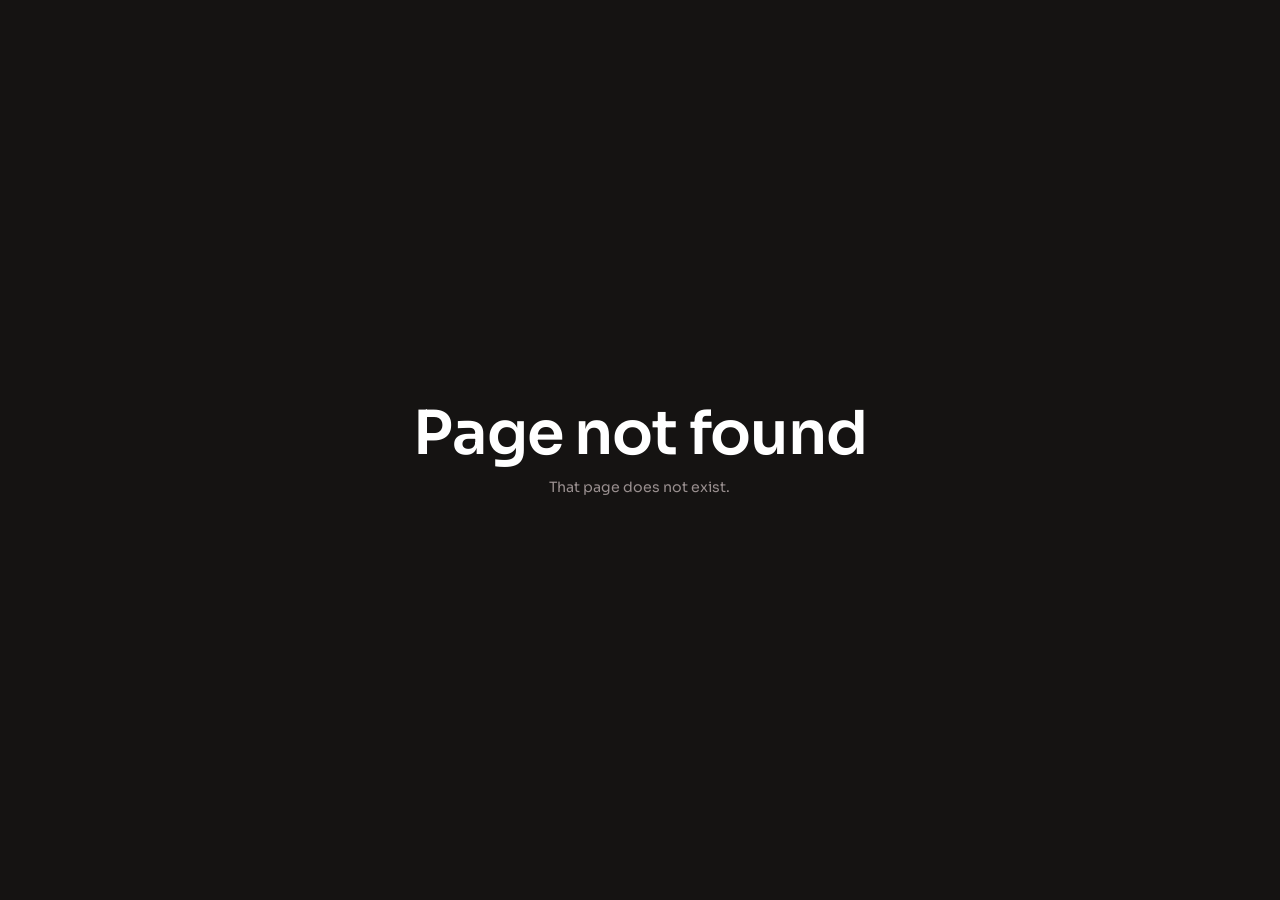
<file: thoughts/a-career-in-graphic-design/index.html>
<!DOCTYPE html><html lang="en" data-mode="dark"><head><meta charSet="utf-8"/><meta name="viewport" content="width=device-width, initial-scale=1"/><link rel="preload" as="image" href="/images/logo.webp"/><link rel="preload" as="image" href="/images/hero-id.webp"/><meta name="theme-color" content="#151312"/><link rel="icon" type="image/png" href="/images/favicon.png"/><title>A Career in Graphic Design: Creativity Meets Opportunity | Tousif Khan</title><meta name="description" content="As businesses, brands, and individuals continue to strengthen their presence in today’s visually driven world, the demand for graphic designers continues to grow. Whether it’s through digital media, print, branding, or marketing materials, graphic designers play a vital role in shaping the way information is communicated and consumed."/><link rel="canonical" href="https://tousifkhantk.github.io/thoughts/a-career-in-graphic-design"/><meta property="og:type" content="website"/><meta property="og:site_name" content="Tousif Khan"/><meta property="og:title" content="A Career in Graphic Design: Creativity Meets Opportunity | Tousif Khan"/><meta property="og:description" content="As businesses, brands, and individuals continue to strengthen their presence in today’s visually driven world, the demand for graphic designers continues to grow. Whether it’s through digital media, print, branding, or marketing materials, graphic designers play a vital role in shaping the way information is communicated and consumed."/><meta property="og:url" content="https://tousifkhantk.github.io/thoughts/a-career-in-graphic-design"/><meta property="og:image" content="https://tousifkhantk.github.io/og.jpg"/><meta name="twitter:card" content="summary_large_image"/><meta name="twitter:title" content="A Career in Graphic Design: Creativity Meets Opportunity | Tousif Khan"/><meta name="twitter:description" content="As businesses, brands, and individuals continue to strengthen their presence in today’s visually driven world, the demand for graphic designers continues to grow. Whether it’s through digital media, print, branding, or marketing materials, graphic designers play a vital role in shaping the way information is communicated and consumed."/><meta name="twitter:image" content="https://tousifkhantk.github.io/og.jpg"/><link rel="modulepreload" href="/assets/manifest-db15ad13.js"/><link rel="modulepreload" href="/assets/entry.client-Dgn1TTJN.js"/><link rel="modulepreload" href="/assets/jsx-runtime-Yykwgpsd.js"/><link rel="modulepreload" href="/assets/root-C1m7NMln.js"/><link rel="modulepreload" href="/assets/content-VhzD0vSu.js"/><link rel="modulepreload" href="/assets/walk-DRmGk2lr.js"/><link rel="modulepreload" href="/assets/useDialog-DuITQrjx.js"/><link rel="modulepreload" href="/assets/scroll-DUacFMLo.js"/><link rel="modulepreload" href="/assets/thought-Cwwgw1u8.js"/><link rel="modulepreload" href="/assets/seo-_KiG42Tu.js"/><script>(function(){var d=document.documentElement;d.classList.add('js');try{var nt=performance.getEntriesByType('navigation')[0];if(!nt||nt.type!=='back_forward'){sessionStorage.removeItem('react-router-scroll-positions');if('scrollRestoration' in history)history.scrollRestoration='manual';if(!location.hash)window.scrollTo(0,0)}}catch(e){}var n=navigator,m=n.deviceMemory||8,c=n.hardwareConcurrency||8,s=n.connection&&n.connection.saveData;if(m<=2||c<=2||s)d.classList.add('lite');try{var md=localStorage.getItem('tk-mode')==='light'?'light':'dark';document.documentElement.dataset.mode=md;var m=document.querySelector('meta[name=theme-color]');if(m)m.setAttribute('content',md==='light'?'#ffffff':'#151312')}catch(e){}})()</script><link rel="stylesheet" href="/assets/root-_EGRGba2.css"/></head><body><div id="ld" class="ld" aria-hidden="true"><div class="ld__bg"></div><div class="ld__stack" style="--n:5"><div class="ld__pill" style="--k:0;--dir:1;background:color-mix(in srgb, var(--c-gray) 78%, var(--c-black));color:#fff"><span>Tousif Khan</span></div><div class="ld__pill" style="--k:1;--dir:-1;background:color-mix(in srgb, var(--c-accent) 62%, var(--c-black));color:#fff"><span>Social Media Posts</span></div><div class="ld__pill" style="--k:2;--dir:1;background:var(--c-gray);color:#fff"><span>Logo Designs</span></div><div class="ld__pill" style="--k:3;--dir:-1;background:color-mix(in srgb, var(--c-gray-light) 55%, var(--c-black));color:#fff"><span>Flyers &amp; Posters</span></div><div class="ld__pill" style="--k:4;--dir:1;background:color-mix(in srgb, var(--c-gray-light) 38%, var(--c-white));color:var(--c-black)"><span>Print Media</span></div></div><div class="ld__hud"><div class="ld__top"><span><b>Tousif Khan</b> · Portfolio</span><span>Social · Logos · Posters · Print</span></div><div class="ld__bot"><p class="ld__num"><small>Loading the work</small><span>000</span></p><div class="ld__bar"><i></i></div></div></div></div><a class="skip" href="#main">Skip to content</a><header class="hdr"><div class="shell hdr__in"><nav aria-label="Primary"><ul class="nav"><li><a class="" href="/" data-discover="true">Home</a></li><li><a class="" href="/social-media-posts" data-discover="true">Social Media Posts</a></li><li><a class="" href="/logo-designs" data-discover="true">Logo Designs</a></li><li><a class="" href="/flyers-posters" data-discover="true">Flyers &amp; Posters</a></li><li><a class="" href="/print-media" data-discover="true">Print Media</a></li><li><a href="/#about" data-discover="true">My story</a></li><li><a href="/#contact-footer" data-discover="true">Contact</a></li></ul></nav><div class="hdr__right"><button type="button" class="chip menu-btn" aria-haspopup="dialog" aria-controls="navm" aria-label="Menu" aria-expanded="false"><svg aria-hidden="true" viewBox="0 0 24 24" fill="none" stroke="currentColor" stroke-width="2" stroke-linecap="round"><path d="M4 6h16M4 12h16M4 18h16"></path></svg><span>Menu</span></button></div></div></header><div class="navm" id="navm" role="dialog" aria-modal="true" aria-label="Menu" hidden=""><div class="shell navm__top"><img class="navm__logo" src="/images/logo.webp" alt="Tousif" width="640" height="402" decoding="async"/><button type="button" class="chip menu-btn" data-autofocus="true"><svg aria-hidden="true" viewBox="0 0 24 24" fill="none" stroke="currentColor" stroke-width="2" stroke-linecap="round"><path d="M4 4l16 16M20 4 4 20"></path></svg><span>Close</span></button></div><nav class="shell navm__nav" aria-label="Menu"><ul><li style="--i:0"><a href="/" data-discover="true"><span class="navm__n tnum">01</span><span class="navm__t">Home</span><svg class="navm__go" viewBox="0 0 24 24" fill="none" stroke="currentColor" stroke-width="2" stroke-linecap="round" stroke-linejoin="round" aria-hidden="true"><path d="M7 17 17 7M8 7h9v9"></path></svg></a></li><li style="--i:1"><a href="/social-media-posts" data-discover="true"><span class="navm__n tnum">02</span><span class="navm__t">Social Media Posts</span><svg class="navm__go" viewBox="0 0 24 24" fill="none" stroke="currentColor" stroke-width="2" stroke-linecap="round" stroke-linejoin="round" aria-hidden="true"><path d="M7 17 17 7M8 7h9v9"></path></svg></a></li><li style="--i:2"><a href="/logo-designs" data-discover="true"><span class="navm__n tnum">03</span><span class="navm__t">Logo Designs</span><svg class="navm__go" viewBox="0 0 24 24" fill="none" stroke="currentColor" stroke-width="2" stroke-linecap="round" stroke-linejoin="round" aria-hidden="true"><path d="M7 17 17 7M8 7h9v9"></path></svg></a></li><li style="--i:3"><a href="/flyers-posters" data-discover="true"><span class="navm__n tnum">04</span><span class="navm__t">Flyers &amp; Posters</span><svg class="navm__go" viewBox="0 0 24 24" fill="none" stroke="currentColor" stroke-width="2" stroke-linecap="round" stroke-linejoin="round" aria-hidden="true"><path d="M7 17 17 7M8 7h9v9"></path></svg></a></li><li style="--i:4"><a href="/print-media" data-discover="true"><span class="navm__n tnum">05</span><span class="navm__t">Print Media</span><svg class="navm__go" viewBox="0 0 24 24" fill="none" stroke="currentColor" stroke-width="2" stroke-linecap="round" stroke-linejoin="round" aria-hidden="true"><path d="M7 17 17 7M8 7h9v9"></path></svg></a></li><li style="--i:5"><a href="/#about" data-discover="true"><span class="navm__n tnum">06</span><span class="navm__t">My story</span><svg class="navm__go" viewBox="0 0 24 24" fill="none" stroke="currentColor" stroke-width="2" stroke-linecap="round" stroke-linejoin="round" aria-hidden="true"><path d="M7 17 17 7M8 7h9v9"></path></svg></a></li><li style="--i:6"><a href="/#contact-footer" data-discover="true"><span class="navm__n tnum">07</span><span class="navm__t">Contact</span><svg class="navm__go" viewBox="0 0 24 24" fill="none" stroke="currentColor" stroke-width="2" stroke-linecap="round" stroke-linejoin="round" aria-hidden="true"><path d="M7 17 17 7M8 7h9v9"></path></svg></a></li></ul></nav><div class="shell navm__bot"><span class="navm__time"><span class="navm__tl">Local time</span> <b class="tnum">—</b></span><button type="button" class="navm__cta">Start a project<svg viewBox="0 0 24 24" fill="none" stroke="currentColor" stroke-width="2" stroke-linecap="round" stroke-linejoin="round" aria-hidden="true"><path d="M5 12h14M13 6l6 6-6 6"></path></svg></button></div></div><div class="cord"><canvas style="width:240px;height:330px" aria-hidden="true"></canvas><button type="button" class="cord__hit" role="switch" aria-checked="true" aria-label="Dark mode (pull the cord)"></button></div><main id="main"><article class="rpage"><header class="rhead shell"><a class="rhead__back" href="/#thoughts" data-discover="true"><span aria-hidden="true">←</span> Back to the portfolio</a><p class="rhead__tag post__tag"><i aria-hidden="true"></i>Design thoughts</p><h1 class="post__h">A Career in Graphic Design: Creativity Meets Opportunity</h1><p class="post__meta">Tousif Khan<!-- --> · <!-- -->3<!-- --> min read</p></header><div class="shell"><div class="post"><p>As businesses, brands, and individuals continue to strengthen their presence in today’s visually driven world, the demand for graphic designers continues to grow. Whether it’s through digital media, print, branding, or marketing materials, graphic designers play a vital role in shaping the way information is communicated and consumed. According to the U.S. Bureau of Labor Statistics, employment for graphic designers is expected to remain steady through 2030, with particularly strong opportunities in digital design and related industries. For those who love blending creativity with practical application, a career in graphic design can offer a rewarding path filled with variety, flexibility, and competitive salaries.</p><h2>What does a career in graphic design involve?</h2><p>A career in graphic design revolves around creating visual concepts to communicate ideas, inform audiences, and inspire action. Designers use a combination of typography, imagery, color, and layout to create compelling visuals for a wide range of media, both digital and print.</p><p>Tasks might include:</p><ul><li>Collaborating with clients or creative directors to understand project needs.</li><li>Developing branding elements such as logos, color schemes, and typography.</li><li>Designing marketing materials like posters, brochures, and social media graphics.</li><li>Editing and enhancing images with software tools.</li><li>Creating layouts for websites, advertisements, packaging, and more.</li></ul><p>Graphic designers are employed in advertising agencies, publishing houses, corporate marketing departments, design studios, and increasingly in freelance capacities.</p><h2>Graphic design vs. related creative roles</h2><p>While graphic designers focus on visual communication and aesthetics, related fields often overlap:</p><ul><li>UI/UX designers craft digital experiences, emphasizing usability.</li><li>Illustrators specialize in hand-drawn or digital artwork.</li><li>Motion designers bring graphics to life through animation.</li></ul><p>Graphic designers often collaborate with web developers, marketers, and writers to ensure a unified message and experience.</p><h2>Skills required for graphic design</h2><p>A successful career in graphic design requires a balance of creativity, technical skill, and problem-solving ability. Essential skills include:</p><ul><li>Proficiency in design software such as Adobe Photoshop, Illustrator, and InDesign (or alternatives like Figma and Canva).</li><li>Strong understanding of color theory, typography, and layout.</li><li>Creativity and the ability to translate ideas into visuals.</li><li>Knowledge of branding and marketing principles.</li><li>Communication skills for client and team collaboration.</li></ul><h2>Are graphic designers in demand?</h2><p>In today’s digital-first economy, businesses need strong branding and visual content to stand out. From social media campaigns to website visuals, the demand for skilled designers remains high—particularly those with digital and multimedia expertise.</p><p>Designers who adapt to emerging technologies, such as motion graphics or user interface design, tend to command higher salaries and more opportunities. Freelance work is also a growing avenue, with many designers leveraging online platforms to connect with global clients.</p><h2>Building your graphic design career</h2><p>One of the most important tools for a graphic designer is a professional portfolio. This serves as a visual résumé, showcasing your skills, creativity, and versatility to potential employers or clients. Platforms like Behance or Dribbble are excellent for sharing work, and ready-made portfolio templates from sites like Templyo can make it easier to build a polished showcase without extensive web design knowledge.</p><p>Continuous learning is also key—staying up to date with design trends, software updates, and industry standards ensures you remain competitive in this fast-changing field.</p><p>Whether you’re just starting out or aiming to take your freelance business to the next level, graphic design offers a versatile and creative career path. With the right mix of design skills, business savvy, and a strong portfolio, you can build a rewarding future in this ever-evolving industry.</p></div><nav class="post__more" aria-label="More thoughts"><p class="post__more-l">Keep reading</p><a class="post__next" href="/thoughts/editing-for-the-future" data-discover="true"><span>Editing for the Future: What Video Means in the Age of AI and Automation</span><svg viewBox="0 0 24 24" fill="none" stroke="currentColor" stroke-width="2" stroke-linecap="round" stroke-linejoin="round" aria-hidden="true"><path d="M7 17 17 7M8 7h9v9"></path></svg></a></nav></div></article></main><div class="sfw"><footer class="sf" id="contact-footer" aria-labelledby="sfTitle"><div class="sf__in"><p class="sf__eye"><i aria-hidden="true"></i>Available for new work</p><h2 class="sf__h" id="sfTitle">Got a project?<span>Let&#x27;s build it together.</span></h2><p class="sf__p">I&#x27;m taking on new freelance work. Tell me what you&#x27;re building and I&#x27;ll get back to you within a day.</p><div class="sf__cta"><button type="button" class="sf__btn">Start a project<b aria-hidden="true"><svg viewBox="0 0 24 24" fill="none" stroke="currentColor" stroke-width="2" stroke-linecap="round" stroke-linejoin="round"><path d="M5 12h14M13 6l6 6-6 6"></path></svg></b></button><a class="sf__ghost" href="/#works" data-discover="true">See my work</a></div><div class="sf__cols"><div><h3>Work</h3><ul><li><a href="/social-media-posts" data-discover="true">Social Media Posts</a></li><li><a href="/logo-designs" data-discover="true">Logo Designs</a></li><li><a href="/flyers-posters" data-discover="true">Flyers &amp; Posters</a></li><li><a href="/print-media" data-discover="true">Print Media</a></li></ul></div><div><h3>Navigate</h3><ul><li><a href="/" data-discover="true">Home</a></li><li><a href="/#about" data-discover="true">My story</a></li><li><a href="/legal" data-discover="true">Privacy &amp; credits</a></li></ul></div><div><h3>Status</h3><ul><li class="st">Available for work</li><li class="st">Remote-first, worldwide</li><li class="st">Replies within a day</li><li class="st">Local time <span class="tnum">—</span></li></ul></div></div><div class="sf__bot"><span>© <!-- -->2026<!-- --> <!-- -->Tousif Khan<!-- -->. Designed and built by <!-- -->Code Red Developments<!-- -->.</span><a href="#main">Back to top ↑</a></div></div></footer></div><div class="modal" role="dialog" aria-modal="true" aria-labelledby="mTitle" hidden=""><div class="modal__panel"><button type="button" class="x-btn" aria-label="Close"><svg aria-hidden="true" viewBox="0 0 24 24" fill="none" stroke="currentColor" stroke-width="2" stroke-linecap="round"><path d="M4 4l16 16M20 4 4 20"></path></svg></button><div><div class="mhead"><p>Start a project</p><h2 id="mTitle">Tell me what you&#x27;re building.</h2></div><form class="mform" name="contact"><p class="mform__hp" aria-hidden="true"><label>Leave this empty <input tabindex="-1" autoComplete="off" name="company"/></label></p><label for="f-name"><span>Name</span><input id="f-name" type="text" required="" maxLength="80" placeholder="Your name" autoComplete="name" data-autofocus="true" name="name"/></label><label for="f-email"><span>Email</span><input id="f-email" type="email" required="" maxLength="120" placeholder="you@company.com" autoComplete="email" name="email"/></label><label for="f-project"><span>Project</span><textarea id="f-project" name="project" rows="4" required="" maxLength="1500" placeholder="A few words about your project, timeline, and budget."></textarea></label><div class="mform__bot"><small>I reply within <!-- -->3-4 hours<!-- -->.</small><button type="submit" class="pill pill--dark"><span class="pill__in">Send message<span class="pill__badge" aria-hidden="true"><svg viewBox="0 0 24 24" fill="none" stroke="currentColor" stroke-width="2" stroke-linecap="round" stroke-linejoin="round"><path d="M7 17 17 7M8 7h9v9"></path></svg></span></span></button></div></form></div></div></div><div class="holo" role="dialog" aria-modal="true" aria-label="Tousif Khan&#x27;s ability card" hidden=""><button type="button" class="holo__x chip menu-btn" data-autofocus="true"><svg aria-hidden="true" viewBox="0 0 24 24" fill="none" stroke="currentColor" stroke-width="2" stroke-linecap="round"><path d="M5 5l14 14M19 5 5 19"></path></svg><span>Close</span></button><button type="button" class="hc" data-flipped="false" aria-label="Flip the card. Creativity 100, Design 90, Video Editing 75, AI Content Creation 85."><span class="hc__in"><span class="hc__face hc__front"><span class="hc__top"><span class="hc__kind">Ability card</span></span><span class="hc__name">Tousif Khan</span><span class="hc__id"><span class="hc__photo"><img src="/images/hero-id.webp" alt="" width="420" height="540" decoding="async"/></span><span class="hc__roles"><span class="hc__rl">Roles</span><b>Senior Designer</b><b>Video editor</b><b>Photographer</b></span></span><ul class="hc__skills"><li><span class="hc__sn">Creativity</span><span class="hc__bar"><i style="width:100%"></i></span><b class="tnum">100</b></li><li><span class="hc__sn">Design</span><span class="hc__bar"><i style="width:90%"></i></span><b class="tnum">90</b></li><li><span class="hc__sn">Video Editing</span><span class="hc__bar"><i style="width:75%"></i></span><b class="tnum">75</b></li><li><span class="hc__sn">AI Content Creation</span><span class="hc__bar"><i style="width:85%"></i></span><b class="tnum">85</b></li></ul><i class="hc__foil"></i><i class="hc__glare"></i></span><span class="hc__face hc__back"><img class="hc__logo" src="/images/logo.webp" alt="" width="640" height="402" decoding="async"/><span class="hc__tag">Senior Designer</span><i class="hc__foil"></i><i class="hc__glare"></i></span></span></button><p class="hc__hint"><span class="hc__hm">Tilt it</span> · tap to flip</p></div><button type="button" class="totop" aria-label="Back to top"><svg class="totop__ring" viewBox="0 0 52 52" aria-hidden="true"><circle cx="26" cy="26" r="24" style="stroke-dasharray:150.79644737231007"></circle></svg><svg class="totop__ar" viewBox="0 0 24 24" fill="none" stroke="currentColor" stroke-width="2" stroke-linecap="round" stroke-linejoin="round" aria-hidden="true"><path d="M12 19V5M6 11l6-6 6 6"></path></svg></button><div class="veil" data-on="false" aria-hidden="true"></div><script>(function(){
var d=document,w=window,html=d.documentElement;
if(!html.classList.contains('js'))return;
var MIN=2400,HOLD=250,READY_AT=900,GONE_AT=1300,FAILSAFE=10000,TAIL=4000;
var t0=performance.now(),shown=0,leaveAt=0,goneAt=0,sentReady=false,sentDone=false;
var fontsDone=!d.fonts,loadDone=d.readyState==='complete';
if(d.fonts)d.fonts.ready.then(function(){fontsDone=true});
w.addEventListener('load',function(){loadDone=true});
w.__intro=w.__intro||{ready:false,done:false};
function apply(now){
  html.classList.add('js');
  var sinceLeave=leaveAt&&now>=leaveAt?now-leaveAt:-1;
  var leaving=sinceLeave>=0,ready=sinceLeave>=READY_AT,gone=sinceLeave>=GONE_AT;
  var root=d.getElementById('ld');
  if(root){
    root.style.setProperty('--p',shown.toFixed(4));
    var num=root.querySelector('.ld__num span');
    if(num)num.textContent=('00'+Math.round(shown*100)).slice(-3);
    var pills=root.querySelectorAll('.ld__pill');
    for(var i=0;i<pills.length;i++)pills[i].classList.toggle('on',shown>=(i+1)/pills.length-.001);
    root.classList.toggle('ld--leaving',leaving);
    root.classList.toggle('ld--gone',gone);
  }
  if(!gone)html.style.overflow='hidden';
  if(ready&&d.body)d.body.classList.add('ready');
  if(ready&&!sentReady){sentReady=true;w.__intro.ready=true;w.dispatchEvent(new Event('intro:ready'))}
  if(gone&&!sentDone){sentDone=true;w.__intro.done=true;html.style.overflow='';goneAt=now;w.dispatchEvent(new Event('intro:done'))}
}
setTimeout(function(){if(!leaveAt){shown=1;leaveAt=performance.now()}},FAILSAFE);
function frame(){
  var now=performance.now();
  if(!leaveAt){
    var real=.15+(fontsDone?.35:0)+(loadDone?.5:0);
    var goal=Math.min(real,(now-t0)/MIN);
    shown+=(goal-shown)*.12;
    if(goal-shown<.002)shown=goal;
    if(shown>=.9995)leaveAt=now+HOLD;
    else if(now-t0>=FAILSAFE){shown=1;leaveAt=now}
  }
  apply(now);
  if(!goneAt||now-goneAt<TAIL)requestAnimationFrame(frame);
}
requestAnimationFrame(frame);
})();</script><form name="contact" data-netlify="true" netlify-honeypot="company" hidden=""><input name="name"/><input name="email"/><textarea name="project"></textarea><input name="company"/></form><script>((storageKey, restoreKey) => {
		if (!window.history.state || !window.history.state.key) {
			let key = Math.random().toString(32).slice(2);
			window.history.replaceState({ key }, "");
		}
		try {
			let storedY = JSON.parse(sessionStorage.getItem(storageKey) || "{}")[restoreKey || window.history.state.key];
			if (typeof storedY === "number") window.scrollTo(0, storedY);
		} catch (error) {
			console.error(error);
			sessionStorage.removeItem(storageKey);
		}
	})("react-router-scroll-positions", null)</script><script>window.__reactRouterContext = {"basename":"/","future":{"unstable_customRouteDiscovery":false,"unstable_enableNodeReadableStream":false,"unstable_optimizeDeps":false},"routeDiscovery":{"mode":"initial"},"ssr":false,"isSpaMode":false,"unstable_apiOnly":false};window.__reactRouterContext.stream = new ReadableStream({start(controller){window.__reactRouterContext.streamController = controller;}}).pipeThrough(new TextEncoderStream());</script><script type="module" async="">import "/assets/manifest-db15ad13.js";
import * as route0 from "/assets/root-C1m7NMln.js";
import * as route1 from "/assets/thought-Cwwgw1u8.js";
  
  window.__reactRouterRouteModules = {"root":route0,"routes/thought":route1};

import("/assets/entry.client-Dgn1TTJN.js");</script><!--$--><script>window.__reactRouterContext.streamController.enqueue("[{\"_1\":2,\"_3\":-5,\"_4\":-5},\"loaderData\",{},\"actionData\",\"errors\"]\n");</script><!--$--><script>window.__reactRouterContext.streamController.close();</script><!--/$--><!--/$--></body></html>
</file>
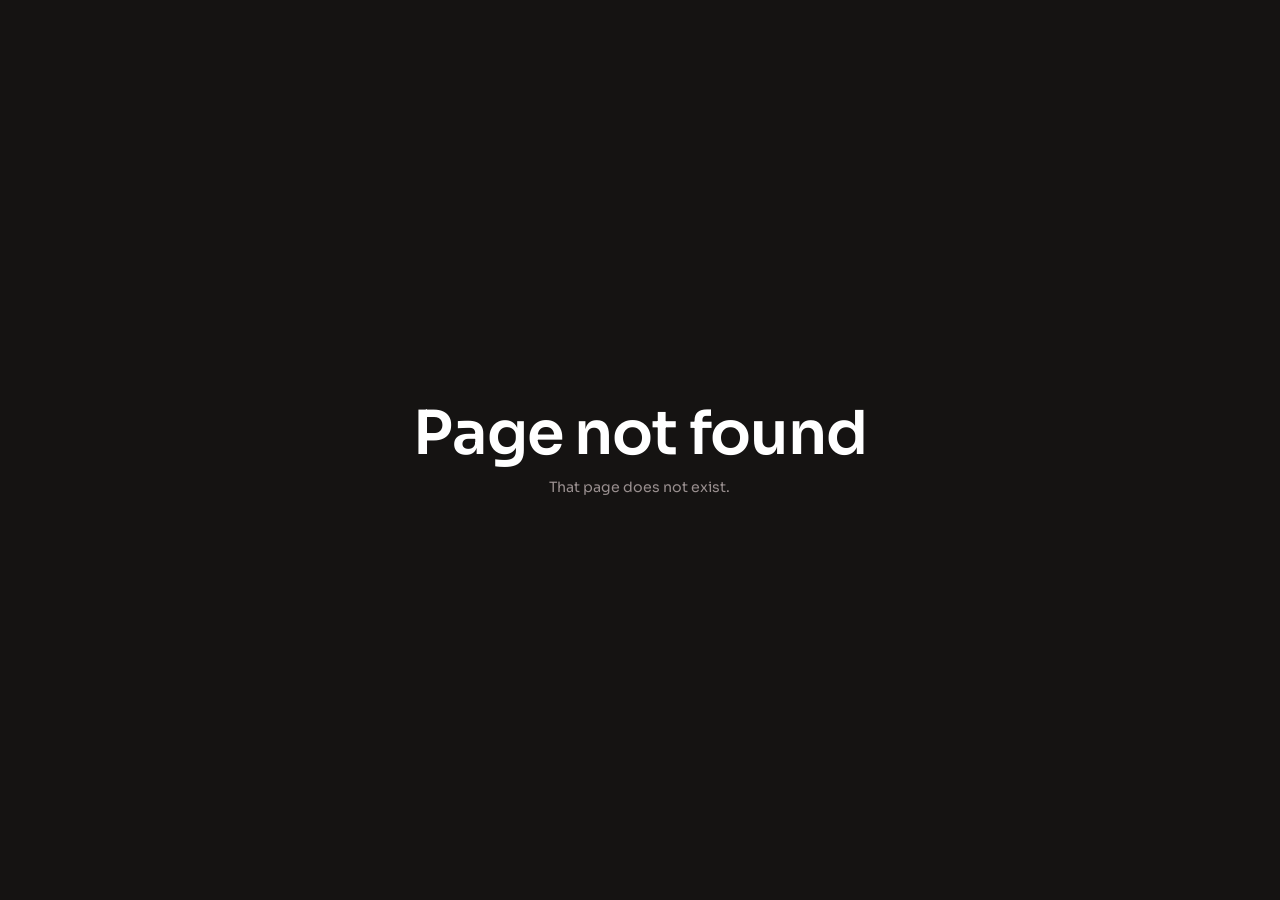
<file: thoughts/editing-for-the-future/index.html>
<!DOCTYPE html><html lang="en" data-mode="dark"><head><meta charSet="utf-8"/><meta name="viewport" content="width=device-width, initial-scale=1"/><link rel="preload" as="image" href="/images/logo.webp"/><link rel="preload" as="image" href="/images/hero-id.webp"/><meta name="theme-color" content="#151312"/><link rel="icon" type="image/png" href="/images/favicon.png"/><title>Editing for the Future: What Video Means in the Age of AI and Automation | Tousif Khan</title><meta name="description" content="From TikTok auto-edit features to AI-powered color grading and even generative b-roll, editing no longer starts with a blank timeline. Automation doesn’t remove the role of the editor — it sharpens it. It gives us more time to focus on emotion, creativity, and impact."/><link rel="canonical" href="https://tousifkhantk.github.io/thoughts/editing-for-the-future"/><meta property="og:type" content="website"/><meta property="og:site_name" content="Tousif Khan"/><meta property="og:title" content="Editing for the Future: What Video Means in the Age of AI and Automation | Tousif Khan"/><meta property="og:description" content="From TikTok auto-edit features to AI-powered color grading and even generative b-roll, editing no longer starts with a blank timeline. Automation doesn’t remove the role of the editor — it sharpens it. It gives us more time to focus on emotion, creativity, and impact."/><meta property="og:url" content="https://tousifkhantk.github.io/thoughts/editing-for-the-future"/><meta property="og:image" content="https://tousifkhantk.github.io/og.jpg"/><meta name="twitter:card" content="summary_large_image"/><meta name="twitter:title" content="Editing for the Future: What Video Means in the Age of AI and Automation | Tousif Khan"/><meta name="twitter:description" content="From TikTok auto-edit features to AI-powered color grading and even generative b-roll, editing no longer starts with a blank timeline. Automation doesn’t remove the role of the editor — it sharpens it. It gives us more time to focus on emotion, creativity, and impact."/><meta name="twitter:image" content="https://tousifkhantk.github.io/og.jpg"/><link rel="modulepreload" href="/assets/manifest-db15ad13.js"/><link rel="modulepreload" href="/assets/entry.client-Dgn1TTJN.js"/><link rel="modulepreload" href="/assets/jsx-runtime-Yykwgpsd.js"/><link rel="modulepreload" href="/assets/root-C1m7NMln.js"/><link rel="modulepreload" href="/assets/content-VhzD0vSu.js"/><link rel="modulepreload" href="/assets/walk-DRmGk2lr.js"/><link rel="modulepreload" href="/assets/useDialog-DuITQrjx.js"/><link rel="modulepreload" href="/assets/scroll-DUacFMLo.js"/><link rel="modulepreload" href="/assets/thought-Cwwgw1u8.js"/><link rel="modulepreload" href="/assets/seo-_KiG42Tu.js"/><script>(function(){var d=document.documentElement;d.classList.add('js');try{var nt=performance.getEntriesByType('navigation')[0];if(!nt||nt.type!=='back_forward'){sessionStorage.removeItem('react-router-scroll-positions');if('scrollRestoration' in history)history.scrollRestoration='manual';if(!location.hash)window.scrollTo(0,0)}}catch(e){}var n=navigator,m=n.deviceMemory||8,c=n.hardwareConcurrency||8,s=n.connection&&n.connection.saveData;if(m<=2||c<=2||s)d.classList.add('lite');try{var md=localStorage.getItem('tk-mode')==='light'?'light':'dark';document.documentElement.dataset.mode=md;var m=document.querySelector('meta[name=theme-color]');if(m)m.setAttribute('content',md==='light'?'#ffffff':'#151312')}catch(e){}})()</script><link rel="stylesheet" href="/assets/root-_EGRGba2.css"/></head><body><div id="ld" class="ld" aria-hidden="true"><div class="ld__bg"></div><div class="ld__stack" style="--n:5"><div class="ld__pill" style="--k:0;--dir:1;background:color-mix(in srgb, var(--c-gray) 78%, var(--c-black));color:#fff"><span>Tousif Khan</span></div><div class="ld__pill" style="--k:1;--dir:-1;background:color-mix(in srgb, var(--c-accent) 62%, var(--c-black));color:#fff"><span>Social Media Posts</span></div><div class="ld__pill" style="--k:2;--dir:1;background:var(--c-gray);color:#fff"><span>Logo Designs</span></div><div class="ld__pill" style="--k:3;--dir:-1;background:color-mix(in srgb, var(--c-gray-light) 55%, var(--c-black));color:#fff"><span>Flyers &amp; Posters</span></div><div class="ld__pill" style="--k:4;--dir:1;background:color-mix(in srgb, var(--c-gray-light) 38%, var(--c-white));color:var(--c-black)"><span>Print Media</span></div></div><div class="ld__hud"><div class="ld__top"><span><b>Tousif Khan</b> · Portfolio</span><span>Social · Logos · Posters · Print</span></div><div class="ld__bot"><p class="ld__num"><small>Loading the work</small><span>000</span></p><div class="ld__bar"><i></i></div></div></div></div><a class="skip" href="#main">Skip to content</a><header class="hdr"><div class="shell hdr__in"><nav aria-label="Primary"><ul class="nav"><li><a class="" href="/" data-discover="true">Home</a></li><li><a class="" href="/social-media-posts" data-discover="true">Social Media Posts</a></li><li><a class="" href="/logo-designs" data-discover="true">Logo Designs</a></li><li><a class="" href="/flyers-posters" data-discover="true">Flyers &amp; Posters</a></li><li><a class="" href="/print-media" data-discover="true">Print Media</a></li><li><a href="/#about" data-discover="true">My story</a></li><li><a href="/#contact-footer" data-discover="true">Contact</a></li></ul></nav><div class="hdr__right"><button type="button" class="chip menu-btn" aria-haspopup="dialog" aria-controls="navm" aria-label="Menu" aria-expanded="false"><svg aria-hidden="true" viewBox="0 0 24 24" fill="none" stroke="currentColor" stroke-width="2" stroke-linecap="round"><path d="M4 6h16M4 12h16M4 18h16"></path></svg><span>Menu</span></button></div></div></header><div class="navm" id="navm" role="dialog" aria-modal="true" aria-label="Menu" hidden=""><div class="shell navm__top"><img class="navm__logo" src="/images/logo.webp" alt="Tousif" width="640" height="402" decoding="async"/><button type="button" class="chip menu-btn" data-autofocus="true"><svg aria-hidden="true" viewBox="0 0 24 24" fill="none" stroke="currentColor" stroke-width="2" stroke-linecap="round"><path d="M4 4l16 16M20 4 4 20"></path></svg><span>Close</span></button></div><nav class="shell navm__nav" aria-label="Menu"><ul><li style="--i:0"><a href="/" data-discover="true"><span class="navm__n tnum">01</span><span class="navm__t">Home</span><svg class="navm__go" viewBox="0 0 24 24" fill="none" stroke="currentColor" stroke-width="2" stroke-linecap="round" stroke-linejoin="round" aria-hidden="true"><path d="M7 17 17 7M8 7h9v9"></path></svg></a></li><li style="--i:1"><a href="/social-media-posts" data-discover="true"><span class="navm__n tnum">02</span><span class="navm__t">Social Media Posts</span><svg class="navm__go" viewBox="0 0 24 24" fill="none" stroke="currentColor" stroke-width="2" stroke-linecap="round" stroke-linejoin="round" aria-hidden="true"><path d="M7 17 17 7M8 7h9v9"></path></svg></a></li><li style="--i:2"><a href="/logo-designs" data-discover="true"><span class="navm__n tnum">03</span><span class="navm__t">Logo Designs</span><svg class="navm__go" viewBox="0 0 24 24" fill="none" stroke="currentColor" stroke-width="2" stroke-linecap="round" stroke-linejoin="round" aria-hidden="true"><path d="M7 17 17 7M8 7h9v9"></path></svg></a></li><li style="--i:3"><a href="/flyers-posters" data-discover="true"><span class="navm__n tnum">04</span><span class="navm__t">Flyers &amp; Posters</span><svg class="navm__go" viewBox="0 0 24 24" fill="none" stroke="currentColor" stroke-width="2" stroke-linecap="round" stroke-linejoin="round" aria-hidden="true"><path d="M7 17 17 7M8 7h9v9"></path></svg></a></li><li style="--i:4"><a href="/print-media" data-discover="true"><span class="navm__n tnum">05</span><span class="navm__t">Print Media</span><svg class="navm__go" viewBox="0 0 24 24" fill="none" stroke="currentColor" stroke-width="2" stroke-linecap="round" stroke-linejoin="round" aria-hidden="true"><path d="M7 17 17 7M8 7h9v9"></path></svg></a></li><li style="--i:5"><a href="/#about" data-discover="true"><span class="navm__n tnum">06</span><span class="navm__t">My story</span><svg class="navm__go" viewBox="0 0 24 24" fill="none" stroke="currentColor" stroke-width="2" stroke-linecap="round" stroke-linejoin="round" aria-hidden="true"><path d="M7 17 17 7M8 7h9v9"></path></svg></a></li><li style="--i:6"><a href="/#contact-footer" data-discover="true"><span class="navm__n tnum">07</span><span class="navm__t">Contact</span><svg class="navm__go" viewBox="0 0 24 24" fill="none" stroke="currentColor" stroke-width="2" stroke-linecap="round" stroke-linejoin="round" aria-hidden="true"><path d="M7 17 17 7M8 7h9v9"></path></svg></a></li></ul></nav><div class="shell navm__bot"><span class="navm__time"><span class="navm__tl">Local time</span> <b class="tnum">—</b></span><button type="button" class="navm__cta">Start a project<svg viewBox="0 0 24 24" fill="none" stroke="currentColor" stroke-width="2" stroke-linecap="round" stroke-linejoin="round" aria-hidden="true"><path d="M5 12h14M13 6l6 6-6 6"></path></svg></button></div></div><div class="cord"><canvas style="width:240px;height:330px" aria-hidden="true"></canvas><button type="button" class="cord__hit" role="switch" aria-checked="true" aria-label="Dark mode (pull the cord)"></button></div><main id="main"><article class="rpage"><header class="rhead shell"><a class="rhead__back" href="/#thoughts" data-discover="true"><span aria-hidden="true">←</span> Back to the portfolio</a><p class="rhead__tag post__tag"><i aria-hidden="true"></i>Design thoughts</p><h1 class="post__h">Editing for the Future: What Video Means in the Age of AI and Automation</h1><p class="post__meta">Tousif Khan<!-- --> · <!-- -->3<!-- --> min read</p></header><div class="shell"><div class="post"><p>Last month, I had the chance to join a panel on digital media storytelling, where the conversation kept circling back to one central question: What does the future of video editing look like when automation, machine learning, and AI tools are changing the way content is created?</p><p>From TikTok auto-edit features to AI-powered color grading and even generative b-roll, editing no longer starts with a blank timeline. And while this may sound like a threat to creativity, many industry leaders argue the opposite: video editors are now positioned to do more meaningful work than ever before.</p><h2>What does automation mean for video editors?</h2><p>It’s difficult to find a production team today that hasn’t automated at least one part of their editing workflow. From transcriptions to rough cuts, tools like Descript, Adobe Premiere’s AI features, and Runway are speeding up time-consuming, repeatable tasks.</p><p>But what does this mean for the role of the human editor?</p><p>During his keynote, filmmaker and technologist Alex Lindsay posed the question: “If machines can handle the assembly, what is left for us?” His answer: storytelling.</p><p>Machines can cut clips together, but they don’t understand tension, emotion, or nuance. They can analyze data, but they don’t feel what an audience feels in the final frame. For editors, this is the upside: by letting automation handle the heavy lifting, we can focus on pacing, tone, and meaning — the essence of what makes a story resonate.</p><p>The misconception, however, is that automation replaces creativity. As Alex reminded us, “A tool doesn’t make an edit. An editor makes a choice.”</p><h2>How do we edit for an unknown future?</h2><p>Storytelling is timeless, but the formats keep changing. Ten years ago, editors worked primarily in film, TV, and web video. Today, short-form dominates social platforms, livestreams demand real-time editing, and immersive media like VR is gaining ground.</p><p>So how do editors prepare for a future that feels uncertain?</p><p>Video educator Kelsey Brannan (known as Premiere Gal) shared a useful perspective: “Every time the medium changes, the principles stay the same. Good editing is invisible, and good storytelling is universal.”</p><p>Just as UX designers once fought for their place at the strategy table, video editors today are entering a new stage: no longer just “button-pushers,” but storytellers, collaborators, and problem-solvers who shape how stories are experienced.</p><p>In other words, the job is expanding — not shrinking.</p><h2>Are we editing for audiences or ourselves?</h2><p>Another thread that came up during the panel was whether we, as editors, are always in tune with what our audiences actually want.</p><p>Research shows viewers say they love options — hundreds of shows, millions of videos — but in reality, they often choose the simplest, most accessible format. It’s the same paradox that UX psychologists like Joe Leech point out: people think they want more, but too much choice leads to decision fatigue.</p><p>For video editors, this raises a vital question: are we cutting content for ourselves, or for the real behaviors of our viewers?</p><p>Data gives us clues (watch time, drop-off points, click-through rates), but editing is still about instinct. An editor who understands human psychology — attention span, emotional triggers, storytelling arcs — will always outshine one who simply follows the metrics.</p><p>As one editor on the panel put it: “The algorithm can tell you what people watch. But only an editor can tell you why.”</p><h2>The future of video editing</h2><p>If AI can generate clips and automation can cut timelines, where does this leave editors? The answer is clear: at the heart of storytelling.</p><p>Automation doesn’t remove the role of the editor — it sharpens it. It gives us more time to focus on emotion, creativity, and impact. It challenges us to think beyond the timeline, to design not just for the present formats, but for the evolving ways audiences experience stories.</p><p>Just as design has its “UX tipping point,” video editing is entering its own — where the craft is less about assembling content and more about shaping meaning. And that, ultimately, is what makes editing such a uniquely human art.</p></div><nav class="post__more" aria-label="More thoughts"><p class="post__more-l">Keep reading</p><a class="post__next" href="/thoughts/a-career-in-graphic-design" data-discover="true"><span>A Career in Graphic Design: Creativity Meets Opportunity</span><svg viewBox="0 0 24 24" fill="none" stroke="currentColor" stroke-width="2" stroke-linecap="round" stroke-linejoin="round" aria-hidden="true"><path d="M7 17 17 7M8 7h9v9"></path></svg></a></nav></div></article></main><div class="sfw"><footer class="sf" id="contact-footer" aria-labelledby="sfTitle"><div class="sf__in"><p class="sf__eye"><i aria-hidden="true"></i>Available for new work</p><h2 class="sf__h" id="sfTitle">Got a project?<span>Let&#x27;s build it together.</span></h2><p class="sf__p">I&#x27;m taking on new freelance work. Tell me what you&#x27;re building and I&#x27;ll get back to you within a day.</p><div class="sf__cta"><button type="button" class="sf__btn">Start a project<b aria-hidden="true"><svg viewBox="0 0 24 24" fill="none" stroke="currentColor" stroke-width="2" stroke-linecap="round" stroke-linejoin="round"><path d="M5 12h14M13 6l6 6-6 6"></path></svg></b></button><a class="sf__ghost" href="/#works" data-discover="true">See my work</a></div><div class="sf__cols"><div><h3>Work</h3><ul><li><a href="/social-media-posts" data-discover="true">Social Media Posts</a></li><li><a href="/logo-designs" data-discover="true">Logo Designs</a></li><li><a href="/flyers-posters" data-discover="true">Flyers &amp; Posters</a></li><li><a href="/print-media" data-discover="true">Print Media</a></li></ul></div><div><h3>Navigate</h3><ul><li><a href="/" data-discover="true">Home</a></li><li><a href="/#about" data-discover="true">My story</a></li><li><a href="/legal" data-discover="true">Privacy &amp; credits</a></li></ul></div><div><h3>Status</h3><ul><li class="st">Available for work</li><li class="st">Remote-first, worldwide</li><li class="st">Replies within a day</li><li class="st">Local time <span class="tnum">—</span></li></ul></div></div><div class="sf__bot"><span>© <!-- -->2026<!-- --> <!-- -->Tousif Khan<!-- -->. Designed and built by <!-- -->Code Red Developments<!-- -->.</span><a href="#main">Back to top ↑</a></div></div></footer></div><div class="modal" role="dialog" aria-modal="true" aria-labelledby="mTitle" hidden=""><div class="modal__panel"><button type="button" class="x-btn" aria-label="Close"><svg aria-hidden="true" viewBox="0 0 24 24" fill="none" stroke="currentColor" stroke-width="2" stroke-linecap="round"><path d="M4 4l16 16M20 4 4 20"></path></svg></button><div><div class="mhead"><p>Start a project</p><h2 id="mTitle">Tell me what you&#x27;re building.</h2></div><form class="mform" name="contact"><p class="mform__hp" aria-hidden="true"><label>Leave this empty <input tabindex="-1" autoComplete="off" name="company"/></label></p><label for="f-name"><span>Name</span><input id="f-name" type="text" required="" maxLength="80" placeholder="Your name" autoComplete="name" data-autofocus="true" name="name"/></label><label for="f-email"><span>Email</span><input id="f-email" type="email" required="" maxLength="120" placeholder="you@company.com" autoComplete="email" name="email"/></label><label for="f-project"><span>Project</span><textarea id="f-project" name="project" rows="4" required="" maxLength="1500" placeholder="A few words about your project, timeline, and budget."></textarea></label><div class="mform__bot"><small>I reply within <!-- -->3-4 hours<!-- -->.</small><button type="submit" class="pill pill--dark"><span class="pill__in">Send message<span class="pill__badge" aria-hidden="true"><svg viewBox="0 0 24 24" fill="none" stroke="currentColor" stroke-width="2" stroke-linecap="round" stroke-linejoin="round"><path d="M7 17 17 7M8 7h9v9"></path></svg></span></span></button></div></form></div></div></div><div class="holo" role="dialog" aria-modal="true" aria-label="Tousif Khan&#x27;s ability card" hidden=""><button type="button" class="holo__x chip menu-btn" data-autofocus="true"><svg aria-hidden="true" viewBox="0 0 24 24" fill="none" stroke="currentColor" stroke-width="2" stroke-linecap="round"><path d="M5 5l14 14M19 5 5 19"></path></svg><span>Close</span></button><button type="button" class="hc" data-flipped="false" aria-label="Flip the card. Creativity 100, Design 90, Video Editing 75, AI Content Creation 85."><span class="hc__in"><span class="hc__face hc__front"><span class="hc__top"><span class="hc__kind">Ability card</span></span><span class="hc__name">Tousif Khan</span><span class="hc__id"><span class="hc__photo"><img src="/images/hero-id.webp" alt="" width="420" height="540" decoding="async"/></span><span class="hc__roles"><span class="hc__rl">Roles</span><b>Senior Designer</b><b>Video editor</b><b>Photographer</b></span></span><ul class="hc__skills"><li><span class="hc__sn">Creativity</span><span class="hc__bar"><i style="width:100%"></i></span><b class="tnum">100</b></li><li><span class="hc__sn">Design</span><span class="hc__bar"><i style="width:90%"></i></span><b class="tnum">90</b></li><li><span class="hc__sn">Video Editing</span><span class="hc__bar"><i style="width:75%"></i></span><b class="tnum">75</b></li><li><span class="hc__sn">AI Content Creation</span><span class="hc__bar"><i style="width:85%"></i></span><b class="tnum">85</b></li></ul><i class="hc__foil"></i><i class="hc__glare"></i></span><span class="hc__face hc__back"><img class="hc__logo" src="/images/logo.webp" alt="" width="640" height="402" decoding="async"/><span class="hc__tag">Senior Designer</span><i class="hc__foil"></i><i class="hc__glare"></i></span></span></button><p class="hc__hint"><span class="hc__hm">Tilt it</span> · tap to flip</p></div><button type="button" class="totop" aria-label="Back to top"><svg class="totop__ring" viewBox="0 0 52 52" aria-hidden="true"><circle cx="26" cy="26" r="24" style="stroke-dasharray:150.79644737231007"></circle></svg><svg class="totop__ar" viewBox="0 0 24 24" fill="none" stroke="currentColor" stroke-width="2" stroke-linecap="round" stroke-linejoin="round" aria-hidden="true"><path d="M12 19V5M6 11l6-6 6 6"></path></svg></button><div class="veil" data-on="false" aria-hidden="true"></div><script>(function(){
var d=document,w=window,html=d.documentElement;
if(!html.classList.contains('js'))return;
var MIN=2400,HOLD=250,READY_AT=900,GONE_AT=1300,FAILSAFE=10000,TAIL=4000;
var t0=performance.now(),shown=0,leaveAt=0,goneAt=0,sentReady=false,sentDone=false;
var fontsDone=!d.fonts,loadDone=d.readyState==='complete';
if(d.fonts)d.fonts.ready.then(function(){fontsDone=true});
w.addEventListener('load',function(){loadDone=true});
w.__intro=w.__intro||{ready:false,done:false};
function apply(now){
  html.classList.add('js');
  var sinceLeave=leaveAt&&now>=leaveAt?now-leaveAt:-1;
  var leaving=sinceLeave>=0,ready=sinceLeave>=READY_AT,gone=sinceLeave>=GONE_AT;
  var root=d.getElementById('ld');
  if(root){
    root.style.setProperty('--p',shown.toFixed(4));
    var num=root.querySelector('.ld__num span');
    if(num)num.textContent=('00'+Math.round(shown*100)).slice(-3);
    var pills=root.querySelectorAll('.ld__pill');
    for(var i=0;i<pills.length;i++)pills[i].classList.toggle('on',shown>=(i+1)/pills.length-.001);
    root.classList.toggle('ld--leaving',leaving);
    root.classList.toggle('ld--gone',gone);
  }
  if(!gone)html.style.overflow='hidden';
  if(ready&&d.body)d.body.classList.add('ready');
  if(ready&&!sentReady){sentReady=true;w.__intro.ready=true;w.dispatchEvent(new Event('intro:ready'))}
  if(gone&&!sentDone){sentDone=true;w.__intro.done=true;html.style.overflow='';goneAt=now;w.dispatchEvent(new Event('intro:done'))}
}
setTimeout(function(){if(!leaveAt){shown=1;leaveAt=performance.now()}},FAILSAFE);
function frame(){
  var now=performance.now();
  if(!leaveAt){
    var real=.15+(fontsDone?.35:0)+(loadDone?.5:0);
    var goal=Math.min(real,(now-t0)/MIN);
    shown+=(goal-shown)*.12;
    if(goal-shown<.002)shown=goal;
    if(shown>=.9995)leaveAt=now+HOLD;
    else if(now-t0>=FAILSAFE){shown=1;leaveAt=now}
  }
  apply(now);
  if(!goneAt||now-goneAt<TAIL)requestAnimationFrame(frame);
}
requestAnimationFrame(frame);
})();</script><form name="contact" data-netlify="true" netlify-honeypot="company" hidden=""><input name="name"/><input name="email"/><textarea name="project"></textarea><input name="company"/></form><script>((storageKey, restoreKey) => {
		if (!window.history.state || !window.history.state.key) {
			let key = Math.random().toString(32).slice(2);
			window.history.replaceState({ key }, "");
		}
		try {
			let storedY = JSON.parse(sessionStorage.getItem(storageKey) || "{}")[restoreKey || window.history.state.key];
			if (typeof storedY === "number") window.scrollTo(0, storedY);
		} catch (error) {
			console.error(error);
			sessionStorage.removeItem(storageKey);
		}
	})("react-router-scroll-positions", null)</script><script>window.__reactRouterContext = {"basename":"/","future":{"unstable_customRouteDiscovery":false,"unstable_enableNodeReadableStream":false,"unstable_optimizeDeps":false},"routeDiscovery":{"mode":"initial"},"ssr":false,"isSpaMode":false,"unstable_apiOnly":false};window.__reactRouterContext.stream = new ReadableStream({start(controller){window.__reactRouterContext.streamController = controller;}}).pipeThrough(new TextEncoderStream());</script><script type="module" async="">import "/assets/manifest-db15ad13.js";
import * as route0 from "/assets/root-C1m7NMln.js";
import * as route1 from "/assets/thought-Cwwgw1u8.js";
  
  window.__reactRouterRouteModules = {"root":route0,"routes/thought":route1};

import("/assets/entry.client-Dgn1TTJN.js");</script><!--$--><script>window.__reactRouterContext.streamController.enqueue("[{\"_1\":2,\"_3\":-5,\"_4\":-5},\"loaderData\",{},\"actionData\",\"errors\"]\n");</script><!--$--><script>window.__reactRouterContext.streamController.close();</script><!--/$--><!--/$--></body></html>
</file>
<file: assets/root-_EGRGba2.css>
@font-face{font-family:Sora Variable;font-style:normal;font-display:swap;font-weight:100 800;src:url(/assets/sora-latin-ext-wght-normal-CawQDOvP.woff2)format("woff2-variations");unicode-range:U+100-2BA,U+2BD-2C5,U+2C7-2CC,U+2CE-2D7,U+2DD-2FF,U+304,U+308,U+329,U+1D00-1DBF,U+1E00-1E9F,U+1EF2-1EFF,U+2020,U+20A0-20AB,U+20AD-20C0,U+2113,U+2C60-2C7F,U+A720-A7FF}@font-face{font-family:Sora Variable;font-style:normal;font-display:swap;font-weight:100 800;src:url(/assets/sora-latin-wght-normal-DdqRvwsR.woff2)format("woff2-variations");unicode-range:U+??,U+131,U+152-153,U+2BB-2BC,U+2C6,U+2DA,U+2DC,U+304,U+308,U+329,U+2000-206F,U+20AC,U+2122,U+2191,U+2193,U+2212,U+2215,U+FEFF,U+FFFD}html.lenis,html.lenis body{height:auto}.lenis:not(.lenis-autoToggle).lenis-stopped{overflow:clip}.lenis [data-lenis-prevent],.lenis [data-lenis-prevent-wheel],.lenis [data-lenis-prevent-touch],.lenis [data-lenis-prevent-vertical],.lenis [data-lenis-prevent-horizontal]{overscroll-behavior:contain}.lenis.lenis-smooth iframe{pointer-events:none}.lenis.lenis-autoToggle{transition-behavior:allow-discrete;transition-property:overflow;transition-duration:1ms}@property --background{syntax:"<color>";inherits:true;initial-value:#fff}@property --foreground{syntax:"<color>";inherits:true;initial-value:#fff}@property --ink{syntax:"<color>";inherits:true;initial-value:#fff}@property --subtle{syntax:"<color>";inherits:true;initial-value:#fff}@property --line{syntax:"<color>";inherits:true;initial-value:#fff}@property --surface{syntax:"<color>";inherits:true;initial-value:#fff}@property --surface-2{syntax:"<color>";inherits:true;initial-value:#fff}@property --accent-from{syntax:"<color>";inherits:true;initial-value:#fff}@property --hero-from{syntax:"<color>";inherits:true;initial-value:#fff}@property --hero-mid{syntax:"<color>";inherits:true;initial-value:#fff}@property --hero-to{syntax:"<color>";inherits:true;initial-value:#fff}@property --story-bg{syntax:"<color>";inherits:true;initial-value:#fff}@property --wall{syntax:"<color>";inherits:true;initial-value:#fff}@property --wall-hi{syntax:"<color>";inherits:true;initial-value:#fff}@property --floor{syntax:"<color>";inherits:true;initial-value:#fff}@property --floor-2{syntax:"<color>";inherits:true;initial-value:#fff}@property --paint{syntax:"<color>";inherits:true;initial-value:#fff}@property --skill-4{syntax:"<color>";inherits:true;initial-value:#fff}@property --chip-bg{syntax:"<color>";inherits:true;initial-value:#fff}@property --chip-bg-hover{syntax:"<color>";inherits:true;initial-value:#fff}@property --chip-line{syntax:"<color>";inherits:true;initial-value:#fff}@property --btn-bg{syntax:"<color>";inherits:true;initial-value:#fff}@property --btn-fg{syntax:"<color>";inherits:true;initial-value:#fff}@property --btn-badge-bg{syntax:"<color>";inherits:true;initial-value:#fff}@property --btn-badge-fg{syntax:"<color>";inherits:true;initial-value:#fff}@property --outline-hover{syntax:"<color>";inherits:true;initial-value:#fff}@property --panel{syntax:"<color>";inherits:true;initial-value:#fff}@property --field{syntax:"<color>";inherits:true;initial-value:#fff}@property --scrim{syntax:"<color>";inherits:true;initial-value:#fff}@property --fg-rgb{syntax:"<number>#";inherits:true;initial-value:21,19,18}:root{--c-black:#151312;--c-gray:#343334;--c-gray-light:#998f8f;--c-accent:#5dabf9;--c-white:#fff;--background:color-mix(in srgb, var(--c-gray-light) 22%, var(--c-white));--foreground:var(--c-black);--ink:var(--c-black);--muted:var(--c-gray-light);--subtle:color-mix(in srgb, var(--c-gray-light) 55%, var(--c-white));--line:color-mix(in srgb, var(--c-gray-light) 50%, var(--c-white));--surface:color-mix(in srgb, var(--c-gray-light) 12%, var(--c-white));--surface-2:color-mix(in srgb, var(--c-gray-light) 24%, var(--c-white));--accent:var(--c-accent);--accent-from:color-mix(in srgb, var(--c-accent) 55%, var(--c-white));--accent-to:var(--c-accent);--hero-from:color-mix(in srgb, var(--c-gray-light) 12%, var(--c-white));--hero-mid:color-mix(in srgb, var(--c-gray-light) 22%, var(--c-white));--hero-to:color-mix(in srgb, var(--c-gray-light) 40%, var(--c-white));--story-bg:color-mix(in srgb, var(--c-gray-light) 10%, var(--c-white));--wall:color-mix(in srgb, var(--c-gray-light) 30%, var(--c-white));--wall-hi:color-mix(in srgb, var(--c-gray-light) 14%, var(--c-white));--floor:color-mix(in srgb, var(--c-gray-light) 55%, var(--c-white));--floor-2:var(--c-gray-light);--paint:var(--c-black);--skill-1:#a67c52;--skill-2:var(--c-gray);--skill-3:var(--c-gray-light);--skill-4:#6d7363;--skill-secret:color-mix(in srgb, var(--c-black) 80%, var(--c-accent));--fg-rgb:21, 19, 18;--chip-bg:color-mix(in srgb, var(--c-white) 55%, transparent);--chip-bg-hover:color-mix(in srgb, var(--c-white) 90%, transparent);--chip-line:color-mix(in srgb, var(--c-gray-light) 55%, transparent);--btn-bg:var(--c-black);--btn-fg:var(--c-white);--btn-badge-bg:var(--c-white);--btn-badge-fg:var(--c-black);--outline-hover:color-mix(in srgb, var(--c-gray-light) 18%, transparent);--panel:var(--c-white);--field:color-mix(in srgb, var(--c-gray-light) 12%, transparent);--scrim:color-mix(in srgb, var(--c-black) 30%, transparent);--footer-bg:var(--c-black);--footer-fg:var(--c-white);--footer-fg-rgb:255, 255, 255;--footer-accent:var(--c-accent);--font:"Sora Variable", ui-sans-serif, system-ui, -apple-system, "Segoe UI", sans-serif;--font-mono:ui-monospace, "SF Mono", Menlo, Consolas, monospace;--fs-h1:2.625rem;--fw-regular:400;--fw-medium:500;--fw-semibold:600;--fw-bold:700;--lh-tight:.98;--ls-h1:-.02em;--ls-display:-.05em;--radius-pill:9999px;--radius-card:2rem;--radius-card-sm:1.25rem;--radius-control:.875rem;--container-shell:88rem;--gutter:1.25rem;--bar-h:3.5rem;--header-h:5.25rem;--e-line:cubic-bezier(.215, .61, .355, 1);--e-spring:cubic-bezier(.22, 1, .36, 1);--e-soft:cubic-bezier(.16, 1, .3, 1);--e-snap:cubic-bezier(.2, .8, .2, 1);--e-inout:cubic-bezier(.65, 0, .35, 1);--dur-fast:.25s;--dur-base:.5s;--dur-reveal:.8s;--dur-mode:.55s;--z-scene:1;--z-hero:2;--z-footer:2;--z-header:50;--z-totop:55;--z-cursor:90;--z-overlay:115;--z-loader:120;--lightningcss-light:initial;--lightningcss-dark: ;color-scheme:light}html[data-mode=dark]{--background:var(--c-black);--foreground:var(--c-white);--ink:var(--c-white);--fg-rgb:255, 255, 255;--subtle:color-mix(in srgb, var(--c-gray-light) 55%, var(--c-black));--line:color-mix(in srgb, var(--c-gray-light) 22%, transparent);--surface:color-mix(in srgb, var(--c-gray) 45%, var(--c-black));--surface-2:var(--c-gray);--accent-from:color-mix(in srgb, var(--c-accent) 60%, var(--c-black));--hero-from:var(--c-black);--hero-mid:var(--c-black);--hero-to:color-mix(in srgb, var(--c-accent) 36%, var(--c-black));--story-bg:color-mix(in srgb, var(--c-black) 88%, var(--c-gray));--wall:color-mix(in srgb, var(--c-gray) 55%, var(--c-black));--wall-hi:color-mix(in srgb, var(--c-gray) 75%, var(--c-black));--floor:color-mix(in srgb, var(--c-gray) 35%, var(--c-black));--floor-2:color-mix(in srgb, var(--c-black) 75%, var(--c-gray));--paint:var(--c-white);--chip-bg:color-mix(in srgb, var(--c-gray) 45%, transparent);--chip-bg-hover:color-mix(in srgb, var(--c-gray) 75%, transparent);--chip-line:color-mix(in srgb, var(--c-gray-light) 25%, transparent);--btn-bg:var(--c-white);--btn-fg:var(--c-black);--btn-badge-bg:var(--c-black);--btn-badge-fg:var(--c-white);--outline-hover:color-mix(in srgb, var(--c-gray-light) 14%, transparent);--panel:color-mix(in srgb, var(--c-gray) 40%, var(--c-black));--field:color-mix(in srgb, var(--c-gray-light) 10%, transparent);--scrim:color-mix(in srgb, var(--c-black) 60%, transparent);--lightningcss-light: ;--lightningcss-dark:initial;color-scheme:dark}@media (width>=640px){:root{--fs-h1:3.5rem;--gutter:2rem}}@media (width>=1024px){:root{--fs-h1:4.25rem;--gutter:5.5rem}}@media (width>=1440px){:root{--fs-h1:4.75rem}}@media (prefers-reduced-motion:reduce){:root{--dur-fast:10ms;--dur-base:10ms;--dur-reveal:10ms;--dur-mode:10ms}}html{transition:--background var(--dur-mode) ease, --foreground var(--dur-mode) ease, --ink var(--dur-mode) ease, --subtle var(--dur-mode) ease, --line var(--dur-mode) ease, --surface var(--dur-mode) ease, --surface-2 var(--dur-mode) ease, --accent-from var(--dur-mode) ease, --hero-from var(--dur-mode) ease, --hero-mid var(--dur-mode) ease, --hero-to var(--dur-mode) ease, --story-bg var(--dur-mode) ease, --wall var(--dur-mode) ease, --wall-hi var(--dur-mode) ease, --floor var(--dur-mode) ease, --floor-2 var(--dur-mode) ease, --paint var(--dur-mode) ease, --skill-4 var(--dur-mode) ease, --chip-bg var(--dur-mode) ease, --chip-bg-hover var(--dur-mode) ease, --chip-line var(--dur-mode) ease, --btn-bg var(--dur-mode) ease, --btn-fg var(--dur-mode) ease, --btn-badge-bg var(--dur-mode) ease, --btn-badge-fg var(--dur-mode) ease, --outline-hover var(--dur-mode) ease, --panel var(--dur-mode) ease, --field var(--dur-mode) ease, --scrim var(--dur-mode) ease, --fg-rgb var(--dur-mode) ease}@media (prefers-reduced-motion:reduce){html{transition:none}}*,:before,:after{box-sizing:border-box;margin:0;padding:0}html{-webkit-font-smoothing:antialiased;overscroll-behavior-y:none;background:var(--background);font-size:16px;overflow-x:clip}@media (width<=1920px){html{font-size:.833333vw}}@media (width<=1440px){html{font-size:1.11111vw}}@media (width<=1024px){html{font-size:1.5625vw}}@media (width<=640px){html{font-size:4.44444vw}}@media (width>=1921px){html{font-size:.833333vw}}body{background:var(--background);color:var(--foreground);font-family:var(--font);min-height:100svh;overflow-x:clip}a{color:inherit;text-decoration:none}button{font:inherit;color:inherit;cursor:pointer;background:0 0;border:none}ul,ol{list-style:none}img,svg,canvas{max-width:100%;display:block}[hidden]{display:none!important}:focus-visible{outline:2px solid var(--accent);outline-offset:2px}.tnum{font-variant-numeric:tabular-nums}.sr-only{clip:rect(0, 0, 0, 0);white-space:nowrap;border:0;width:1px;height:1px;margin:-1px;padding:0;position:absolute;overflow:hidden}.shell{width:100%;max-width:var(--container-shell);padding-inline:var(--gutter);margin-inline:auto}html{scrollbar-width:none}html::-webkit-scrollbar{display:none}body::-webkit-scrollbar{display:none}.js .rv{opacity:0;transform:var(--from,translateY(10px));transition:opacity var(--dur-reveal) var(--ease,var(--e-soft)) var(--d,0s), transform var(--dur-reveal) var(--ease,var(--e-soft)) var(--d,0s)}.js body.ready .rv{opacity:1;transform:none}.line{margin-bottom:-.06em;padding-bottom:.06em;display:block;overflow:hidden}.line>span{display:block}.js .line>span{opacity:0;transition:transform .9s var(--e-line) var(--d,0s), opacity .9s var(--e-line) var(--d,0s);transform:translateY(100%)}.js body.ready .line>span{opacity:1;transform:none}.skip{position:absolute;top:auto;left:-9999px}.skip:focus{z-index:var(--z-loader);border-radius:var(--radius-control);background:var(--btn-bg);min-height:44px;color:var(--btn-fg);align-items:center;padding:.5rem 1rem;font-size:.875rem;display:inline-flex;position:fixed;top:1rem;left:1rem}.chip{border:1px solid var(--chip-line);background:var(--chip-bg);-webkit-backdrop-filter:blur(4px);backdrop-filter:blur(4px);border-radius:var(--radius-control);transition:background var(--dur-fast) var(--e-soft)}button.chip:hover{background:var(--chip-bg-hover)}.hdr{inset-inline:0;z-index:var(--z-header);transition:background var(--dur-base) ease, box-shadow var(--dur-base) ease;position:fixed;top:0}.js .hdr{opacity:0;transition:background var(--dur-base) ease, box-shadow var(--dur-base) ease, opacity .8s var(--e-spring) .15s, translate .8s var(--e-spring) .15s;translate:0 -14px}.js body.ready .hdr{opacity:1;translate:0}.hdr--scrolled{background:color-mix(in srgb, var(--background) 82%, transparent);-webkit-backdrop-filter:blur(10px);backdrop-filter:blur(10px);box-shadow:0 1px 0 var(--line)}.hdr__in{justify-content:center;align-items:center;gap:1.5rem;padding-block:1.25rem;display:flex}.hdr__right{align-items:center;gap:.75rem;display:flex}@media (width>=1024px){.hdr__right{display:none}}.nav{align-items:center;gap:1.5rem;display:none}.nav a{border-radius:var(--radius-control);min-height:44px;font-size:.9375rem;font-weight:var(--fw-regular);white-space:nowrap;color:rgba(var(--fg-rgb), .82);transition:color var(--dur-fast) var(--e-soft), transform var(--dur-fast) var(--e-spring);align-items:center;padding:0 .75rem;display:inline-flex}.nav a:hover{color:var(--foreground);transform:translateY(-2px)}.nav a[aria-current=page]{color:var(--foreground);font-weight:var(--fw-medium)}@media (width>=1024px){.nav{display:flex}}.menu-btn{min-width:44px;min-height:44px;font-size:.875rem;font-weight:var(--fw-medium);align-items:center;gap:.5rem;padding:0 .9rem;display:inline-flex}.menu-btn svg{width:1.1em;height:1.1em}@media (width>=1024px){.hdr .menu-btn{display:none}}@media (width<=1023px){.hdr__right{display:contents}.hdr .menu-btn{justify-content:center;width:44px;padding:0}.hdr .menu-btn span{display:none}}.navm{z-index:var(--z-overlay);background:radial-gradient(90% 45% at 12% 0%, color-mix(in srgb, var(--c-accent) 22%, transparent), transparent 70%), repeating-linear-gradient(90deg, transparent 0 calc(25% - 1px), #ffffff09 calc(25% - 1px) 25%), var(--c-black);color:var(--c-white);animation:navm-in var(--dur-base) var(--e-spring);flex-direction:column;display:flex;position:fixed;inset:0;overflow-y:auto}@keyframes navm-in{0%{opacity:0}}.navm__top{flex:none;justify-content:space-between;align-items:center;padding-block:1.25rem;display:flex}.navm__logo{width:3.1rem;height:auto;display:block}.navm .chip{--chip-bg:#ffffff0f;--chip-bg-hover:#ffffff1f;--chip-line:#ffffff29;color:var(--c-white)}.navm__nav{flex-direction:column;flex:1;justify-content:center;padding-block:.5rem;display:flex}.navm__nav li{animation:navm-row .7s var(--e-spring) both;animation-delay:calc(.12s + var(--i,0) * 55ms);border-bottom:1px solid #ffffff1a}.navm__nav li:first-child{border-top:1px solid #ffffff1a}@keyframes navm-row{0%{opacity:0;translate:0 1rem}}.navm__nav a{min-height:max(44px,3.6rem);font-size:clamp(1.4rem,6.4vw,2rem);font-weight:var(--fw-semibold);letter-spacing:-.02em;transition:color var(--dur-fast) var(--e-soft);grid-template-columns:2rem minmax(0,1fr) auto;align-items:center;gap:.5rem;padding-block:.55rem;line-height:1.1;display:grid}.navm__n{font-family:var(--font-mono);font-size:.6875rem;font-weight:var(--fw-medium);letter-spacing:.08em;color:#fff6;transition:color var(--dur-fast) var(--e-soft);align-self:start;padding-top:.5em}.navm__t{min-width:0}.navm__go{color:#ffffff59;width:1.2rem;height:1.2rem;transition:color var(--dur-fast) var(--e-soft), translate .3s var(--e-spring)}.navm__nav a:hover,.navm__nav a:focus-visible,.navm__nav a:hover .navm__n,.navm__nav a:hover .navm__go,.navm__nav a:focus-visible .navm__n,.navm__nav a:focus-visible .navm__go{color:var(--c-accent)}.navm__nav a:hover .navm__go{translate:.2rem -.2rem}.navm__bot{letter-spacing:.06em;text-transform:uppercase;color:#ffffff80;flex:none;justify-content:space-between;align-items:center;gap:1rem;padding-block:1.25rem 1.5rem;font-size:.75rem;display:flex}.navm__time{white-space:nowrap}@media (width<=420px){.navm__tl{display:none}}.navm__time b{font-weight:var(--fw-semibold);color:var(--c-white);margin-left:.35rem}.navm__cta{white-space:nowrap;border-radius:var(--radius-pill);background:var(--c-accent);min-height:48px;color:var(--c-black);font-size:.9375rem;font-weight:var(--fw-semibold);letter-spacing:-.005em;text-transform:none;transition:scale var(--dur-fast) var(--e-spring);flex:none;align-items:center;gap:.6rem;padding:0 1.2rem 0 1.4rem;display:inline-flex}.navm__cta svg{width:1.1rem;height:1.1rem}.navm__cta:hover{scale:1.04}@media (prefers-reduced-motion:reduce){.navm__nav li{animation:none}}.sfw{z-index:var(--z-footer);position:relative}.sf{background:var(--footer-bg);color:var(--footer-fg);position:relative;overflow:hidden}.sf__in{max-width:var(--container-shell);padding:5.5rem var(--gutter) 1.5rem;margin:0 auto;position:relative}.sf__eye{font-size:.8125rem;font-weight:var(--fw-medium);letter-spacing:.06em;text-transform:uppercase;color:rgba(var(--footer-fg-rgb), .6);align-items:center;gap:.6rem;display:inline-flex}.sf__eye i{background:var(--footer-accent);border-radius:50%;width:.5rem;height:.5rem;animation:2s ease-in-out infinite sf-pulse}@keyframes sf-pulse{50%{opacity:.35;transform:scale(.8)}}.sf__h{font-size:clamp(2.75rem,7.5vw,6.5rem);font-weight:var(--fw-semibold);letter-spacing:-.035em;margin:1.4rem 0 1.25rem;line-height:.95}.sf__h span{color:var(--footer-accent);display:block}.sf__p{max-width:46ch;color:rgba(var(--footer-fg-rgb), .7);font-size:1.0625rem;line-height:1.6}.sf__cta{flex-wrap:wrap;gap:.75rem;margin-top:2.25rem;display:flex}.sf__btn{border-radius:var(--radius-pill);background:var(--footer-fg);height:3.5rem;color:var(--footer-bg);font-weight:var(--fw-medium);transition:transform var(--dur-fast) var(--e-spring);align-items:center;gap:.8rem;padding:0 .55rem 0 1.6rem;display:inline-flex}.sf__btn:hover{transform:scale(1.03)}.sf__btn b{background:var(--c-accent);width:2.4rem;height:2.4rem;color:var(--c-black);border-radius:50%;place-items:center;display:grid}.sf__btn svg{width:1.1rem;height:1.1rem}.sf__ghost{border-radius:var(--radius-pill);border:1px solid rgba(var(--footer-fg-rgb), .2);height:3.5rem;font-weight:var(--fw-medium);transition:background var(--dur-fast) var(--e-soft);align-items:center;padding:0 1.5rem;display:inline-flex}.sf__ghost:hover{background:rgba(var(--footer-fg-rgb), .08)}.sf__cols{border-top:1px solid rgba(var(--footer-fg-rgb), .12);grid-template-columns:repeat(2,minmax(0,1fr));gap:2.25rem 1.5rem;margin-top:5rem;padding-top:2.5rem;display:grid}@media (width>=1024px){.sf__cols{grid-template-columns:repeat(3,minmax(0,1fr))}}.sf__cols h3{font-size:.8125rem;font-weight:var(--fw-medium);letter-spacing:.06em;text-transform:uppercase;color:rgba(var(--footer-fg-rgb), .5);margin-bottom:1rem}.sf__cols li{padding-block:.3rem;font-size:1rem}.sf__cols a:hover{color:var(--footer-accent)}.sf__cols .st{color:rgba(var(--footer-fg-rgb), .75)}.sf__bot{color:rgba(var(--footer-fg-rgb), .5);flex-wrap:wrap;justify-content:space-between;align-items:center;gap:1rem;margin-top:4rem;font-size:.8125rem;display:flex}.sf__bot a:hover{color:var(--footer-fg)}.veil{z-index:117;opacity:0;pointer-events:none;transition:opacity .6s var(--e-soft);background:radial-gradient(70% 60% at 60%,#1a1411,#060606 70%);position:fixed;inset:0}.veil[data-on=true]{opacity:1;pointer-events:auto;transition-duration:.3s}@media (width>=1024px) and (width<=1279px){.nav{gap:.5rem}.nav a{padding:0 .5rem;font-size:.875rem}}.ld{z-index:var(--z-loader);color:#ece9e9;--p:0;display:none;position:fixed;inset:0;overflow:hidden}.js .ld{display:block}.ld.ld--gone{display:none!important}.ld__bg{background:radial-gradient(38% 55% at 0% 78%, color-mix(in srgb, var(--c-accent) 20%, transparent), transparent 70%), radial-gradient(40% 58% at 100% 74%, color-mix(in srgb, var(--c-gray-light) 12%, transparent), transparent 72%), color-mix(in srgb, var(--c-black) 88%, #000);transition:opacity .6s .35s;position:absolute;inset:0}.ld__stack{--w:min(76vw, 26rem);--h:calc(var(--w) * .27);--step:calc(var(--h) * .6);width:var(--w);height:calc(var(--h) + (var(--n,6) - 1) * var(--step));position:absolute;top:47%;left:50%;translate:-50% -50%}.ld__pill{left:0;top:calc(var(--k) * var(--step));z-index:var(--k);width:100%;height:var(--h);padding:calc(var(--h) * .2) calc(var(--w) * .14) 0;font-size:calc(var(--h) * .17);font-weight:var(--fw-medium);letter-spacing:.005em;white-space:nowrap;opacity:0;transition:opacity .55s ease, translate .8s var(--e-spring), scale .8s var(--e-spring);border-radius:999px;align-items:flex-start;display:flex;position:absolute;translate:0 1.1rem;scale:.96;box-shadow:inset 0 1px #ffffff38,inset 0 -.6rem 1rem -.4rem #00000059,0 .9rem 1.4rem -.6rem #000000b3}.ld__pill:before{content:"";border-radius:inherit;pointer-events:none;background:linear-gradient(#ffffff2e,#fff0 38%,#00000029);position:absolute;inset:0}.ld__pill>span{opacity:.88;position:relative}.ld__pill.on{opacity:1;translate:0;scale:1}.ld__hud{pointer-events:none;flex-direction:column;justify-content:space-between;padding:clamp(1.25rem,4vw,3rem);transition:opacity .35s;display:flex;position:absolute;inset:0}.ld__top{font-size:.8125rem;font-weight:var(--fw-medium);color:#ece9e99e;justify-content:space-between;align-items:center;gap:1rem;display:flex}.ld__top b{color:#ece9e9;font-weight:var(--fw-semibold)}.ld__bot{justify-content:space-between;align-items:flex-end;gap:1.5rem;display:flex}.ld__num{font-size:clamp(3.5rem,9vw,7.5rem);font-weight:var(--fw-semibold);letter-spacing:var(--ls-display);font-variant-numeric:tabular-nums;line-height:.85}.ld__num small{font-family:var(--font-mono);font-size:.6875rem;font-weight:var(--fw-medium);letter-spacing:.22em;text-transform:uppercase;color:#ece9e980;margin-bottom:1rem;display:block}.ld__bar{background:#ece9e924;width:min(30vw,14rem);height:2px;margin-bottom:.5rem;overflow:hidden}.ld__bar i{transform-origin:0;height:100%;transform:scaleX(var(--p));background:#ece9e9;display:block}.ld--leaving{pointer-events:none}.ld--leaving .ld__bg,.ld--leaving .ld__hud{opacity:0}.ld--leaving .ld__pill{opacity:1;scale:1;translate:calc(var(--dir) * 120vw) 0;transition:translate .9s var(--e-inout) calc(var(--k) * 60ms)}.cord{top:0;right:calc(max(0px, (100vw - var(--container-shell)) / 2) + var(--gutter) - 148px);z-index:calc(var(--z-header) + 1);pointer-events:none;width:240px;height:330px;transition:translate 1.1s var(--e-spring);position:fixed;translate:0 -110%}.cord--in{translate:0}@media (width<=1023px){.cord{right:calc(1.35rem - 120px)}}.cord canvas{display:block}.cord__hit{pointer-events:auto;cursor:grab;touch-action:none;border-radius:50%;width:44px;height:44px;margin:-22px 0 0 -22px;position:absolute;top:0;left:0}.modal{z-index:var(--z-overlay);background:var(--scrim);-webkit-backdrop-filter:blur(6px);backdrop-filter:blur(6px);animation:navm-in var(--dur-base) var(--e-spring);place-items:center;padding:1.25rem;display:grid;position:fixed;inset:0}.modal__panel{border:1px solid var(--line);border-radius:var(--radius-card);background:var(--panel);width:min(100%,34rem);max-height:100%;padding:2.25rem;position:relative;overflow-y:auto;box-shadow:0 2rem 4rem -1.5rem #00000073}.x-btn{width:2.75rem;height:2.75rem;transition:background var(--dur-fast) var(--e-soft);border-radius:50%;place-items:center;display:grid;position:absolute;top:1rem;right:1rem}.x-btn:hover{background:var(--outline-hover)}.x-btn svg{width:1.1rem;height:1.1rem}.mhead p{font-size:.8125rem;font-weight:var(--fw-medium);letter-spacing:.06em;text-transform:uppercase;color:var(--accent)}.mhead h2{font-size:1.9rem;font-weight:var(--fw-semibold);letter-spacing:-.03em;margin-top:.5rem;line-height:1.05}.mform{gap:1rem;margin-top:1.5rem;display:grid}.mform label{gap:.4rem;display:grid}.mform label>span{font-size:.8125rem;font-weight:var(--fw-medium);color:rgba(var(--fg-rgb), .7)}.mform input,.mform textarea{border:1px solid var(--line);border-radius:var(--radius-control);background:var(--field);width:100%;color:var(--foreground);font:inherit;resize:vertical;padding:.85rem 1rem}.mform input:focus-visible,.mform textarea:focus-visible{outline:2px solid var(--accent);outline-offset:1px}.mform__hp{width:1px;height:1px;position:absolute;left:-9999px;overflow:hidden}.mform__bot{flex-wrap:wrap;justify-content:space-between;align-items:center;gap:1rem;display:flex}.mform__bot small{color:rgba(var(--fg-rgb), .6)}.msuccess{justify-items:start;gap:.9rem;padding-top:1rem;display:grid}.msuccess__badge{background:var(--accent);width:3.5rem;height:3.5rem;color:var(--c-black);border-radius:50%;place-items:center;display:grid}.msuccess__badge svg{width:1.6rem;height:1.6rem}.msuccess h2{font-size:1.9rem;font-weight:var(--fw-semibold);letter-spacing:-.03em}.msuccess p{color:rgba(var(--fg-rgb), .75);line-height:1.55}.msuccess__alt a{text-decoration:underline}button.pill:disabled{opacity:.6;cursor:progress}.fig__img,.fig__cv{pointer-events:none;width:100%;height:100%;position:absolute;inset:0}.fig__img{object-fit:contain;object-position:50% 100%}.fig__card{z-index:3;color:var(--c-black);font-size:max(9.5px, calc(var(--fig-h) * .0149));font-weight:var(--fw-semibold);letter-spacing:-.005em;white-space:nowrap;pointer-events:auto;transition:scale .3s var(--e-spring), translate .3s var(--e-spring);padding:0;position:absolute;top:37.3%;left:38.1%;translate:-50% -50%;rotate:-.8deg}.fig__tag{transition:box-shadow .3s var(--e-soft);background:#f4f3f3;border-radius:.5em;padding:.55em 1em;display:block;transform:skew(15deg);box-shadow:0 .07em .14em #0000008c}.fig__card:hover{translate:-50% calc(-50% - .12em);scale:1.05}.fig__card:hover .fig__tag{box-shadow:0 .4em .6em -.15em #00000080}.fig__card:focus-visible{outline:none}.fig__card:focus-visible .fig__tag{outline:2px solid var(--c-accent);outline-offset:3px}.holo{z-index:var(--z-overlay);background:color-mix(in srgb, var(--c-black) 78%, transparent);-webkit-backdrop-filter:blur(8px);backdrop-filter:blur(8px);animation:navm-in var(--dur-base) var(--e-spring);perspective:1200px;place-content:center;justify-items:center;gap:1.25rem;padding:1.25rem;display:grid;position:fixed;inset:0}.holo__x{color:var(--c-white);--chip-bg:#ffffff14;--chip-bg-hover:#ffffff29;--chip-line:#fff3;position:absolute;top:1rem;right:1rem}.hc{--rx:0deg;--ry:0deg;--mx:50%;--my:50%;aspect-ratio:5/7.2;perspective:1200px;cursor:pointer;-webkit-tap-highlight-color:transparent;border-radius:1.4rem;width:min(80vw,21rem);animation:1.05s cubic-bezier(.18,.85,.25,1) both hc-in;position:relative}@keyframes hc-in{0%{opacity:0;transform:translateZ(-1400px)scale(.12)rotateY(-1260deg)rotate(-14deg)}12%{opacity:1}78%{transform:translateZ(40px)scale(1.04)rotateY(-14deg)rotate(1deg)}to{opacity:1;transform:translateZ(0)scale(1)rotateY(0)rotate(0)}}.holo__x,.hc__hint{animation:.5s .75s both hc-fade}@keyframes hc-fade{0%{opacity:0}}@media (prefers-reduced-motion:reduce){.hc,.holo__x,.hc__hint{animation:.25s both hc-fade}}.hc__in{transform-style:preserve-3d;transform:rotateX(var(--rx)) rotateY(calc(var(--ry) + var(--flip,0deg)));transition:transform .5s var(--e-spring);position:absolute;inset:0}.hc[data-flipped=true]{--flip:180deg}.hc__face{backface-visibility:hidden;color:var(--c-white);background:radial-gradient(120% 70% at 20% 0%, color-mix(in srgb, var(--c-accent) 38%, transparent), transparent 60%), linear-gradient(160deg, var(--c-gray), var(--c-black) 70%);text-align:left;border-radius:1.4rem;flex-direction:column;display:flex;position:absolute;inset:0;overflow:hidden;box-shadow:0 0 0 1px #ffffff24,0 2rem 3rem -1rem #0009}.hc__back{text-align:center;justify-content:center;align-items:center;gap:1.2rem;transform:rotateY(180deg)}.hc__top{font-size:.6875rem;font-weight:var(--fw-medium);letter-spacing:.14em;text-transform:uppercase;color:#fff9;justify-content:space-between;padding:1.4rem 1.5rem 0;display:flex}.hc__name{font-size:1.7rem;font-weight:var(--fw-bold);letter-spacing:-.03em;margin:1.2rem 1.5rem 0;line-height:1}.hc__id{flex:1;gap:1rem;min-height:0;margin:1rem 1.5rem 0;display:flex}.hc__photo{aspect-ratio:7/9;background:linear-gradient(#d6e9fd,#9ccaf8);border-radius:.6rem;flex:none;height:100%;display:block;overflow:hidden;box-shadow:0 0 0 2px #ffffffe6,0 .5rem 1rem -.4rem #0009}.hc__photo img{object-fit:cover;object-position:50% 0;width:100%;height:100%;display:block}.hc__roles{flex-direction:column;justify-content:center;gap:.45rem;min-width:0;font-size:.8125rem;line-height:1.2;display:flex}.hc__roles b{font-weight:var(--fw-semibold);border-left:2px solid var(--c-accent);padding-left:.65rem}.hc__rl{font-size:.6875rem;font-weight:var(--fw-medium);letter-spacing:.14em;text-transform:uppercase;color:#ffffff8c;margin-bottom:.1rem}.hc__skills{gap:1.1rem;margin:1.3rem 1.5rem 1.8rem;display:grid}.hc__skills li{font-size:.8125rem;font-weight:var(--fw-medium);grid-template-columns:1fr auto;align-items:center;gap:.35rem .8rem;display:grid}.hc__bar{background:#ffffff24;border-radius:99px;grid-area:2/1/auto/-1;height:5px;overflow:hidden}.hc__bar i{border-radius:inherit;background:linear-gradient(90deg, var(--c-accent), color-mix(in srgb, var(--c-accent) 55%, #fff));height:100%;display:block}.hc__logo{filter:drop-shadow(0 .6rem 1rem #00000059);width:11rem;height:auto}.hc__tag{color:#ffffffb3;max-width:14ch;font-size:.9375rem}.hc__foil,.hc__glare{pointer-events:none;position:absolute;inset:0}.hc__foil{mix-blend-mode:color-dodge;opacity:.22;background:linear-gradient(115deg, transparent 20%, var(--c-accent) 38%, #fff 46%, var(--c-gray-light) 54%, transparent 72%);background-size:250% 250%;background-position:var(--mx) var(--my)}.hc__glare{background:radial-gradient(circle at var(--mx) var(--my), #ffffff47, transparent 45%)}.hc__hint{color:#fff9;font-size:.8125rem}@media (hover:none){.hc__hm{display:none}}.hero{--fig-h:28rem;z-index:var(--z-hero);background:linear-gradient(180deg, var(--hero-from) 0%, var(--hero-mid) 45%, var(--hero-to) 100%);flex-direction:column;min-height:100svh;display:flex;position:relative;overflow:hidden;box-shadow:0 1.75rem 3rem -1.4rem #00000052}@media (width>=1024px){.hero{--fig-h:min(54rem, calc(100svh - var(--header-h) - var(--bar-h) - .5rem))}}.hero__vig{pointer-events:none;background:radial-gradient(90% 60% at 50% 100%, color-mix(in srgb, var(--c-gray-light) 16%, transparent), transparent 70%);position:absolute;inset:0}html[data-mode=dark] .hero__vig{background:radial-gradient(90% 60% at 50% 100%, color-mix(in srgb, var(--c-accent) 14%, transparent), transparent 70%)}.hero__stage{pointer-events:none;position:absolute;inset:0}.fig{bottom:var(--bar-h);height:var(--fig-h);aspect-ratio:var(--fig-ratio,1114 / 1500);position:absolute;left:50%;translate:-50%}@media (width>=1024px){.fig{left:auto;right:max(var(--gutter), calc((100% - var(--container-shell)) / 2 + var(--gutter)));translate:none}}.hero__content{pointer-events:none}.hero__content a,.hero__content button,.hero__content .cal{pointer-events:auto}.hero__content{z-index:20;padding-top:6rem;padding-bottom:calc(var(--fig-h) * .62 + var(--bar-h) + 1rem);flex-direction:column;flex:1;gap:2rem;display:flex;position:relative}@media (width>=1024px){.hero__content{padding-top:10.5rem;padding-bottom:calc(var(--bar-h) + 3rem);justify-content:center}.hero__left{max-width:52%}}.hero__left{flex-direction:column;gap:1.75rem;min-width:0;display:flex}.eyebrow{font-size:.875rem;font-weight:var(--fw-medium);color:rgba(var(--fg-rgb), .7);align-items:center;gap:.5rem;display:inline-flex}.eyebrow i{background:var(--accent);border-radius:50%;width:.5rem;height:.5rem}.h1{font-size:var(--fs-h1);font-weight:var(--fw-semibold);line-height:var(--lh-tight);letter-spacing:var(--ls-h1);text-wrap:balance}.soft{color:rgba(var(--fg-rgb), .45)}.cal-line{margin-top:.1em;padding-top:.34em;padding-bottom:.42em;display:block}.hero__bar{z-index:20;height:var(--bar-h);letter-spacing:.06em;text-transform:uppercase;color:rgba(var(--fg-rgb), .62);border-top:1px solid var(--line);justify-content:space-between;align-items:center;gap:1rem;font-size:.75rem;display:flex;position:relative}.hero__bar .mid{display:none}@media (width>=640px){.hero__bar .mid{display:inline}}.hero__bar .scroll i{font-style:normal;animation:1.8s ease-in-out infinite bob;display:inline-block}@keyframes bob{50%{transform:translateY(3px)}}.cal{--cal-w:7em;vertical-align:top;perspective:14em;perspective-origin:30% 0;font-size:.9em;display:inline-block;position:relative}.cal__body{width:var(--cal-w);height:1.72em;transform-style:preserve-3d;transition:width .5s var(--e-soft);display:block;position:relative;transform:rotateX(10deg)rotateY(-9deg)}.cal__stand{background:linear-gradient(180deg, var(--c-gray), var(--c-black));border-radius:.26em;position:absolute;inset:.28em -.14em -.4em .2em;box-shadow:0 .5em 1em -.4em #00000080}.cal__stack{transform-style:preserve-3d;position:absolute;inset:0}.cal__page,.cal__face,.cal__rear{border-radius:.2em;position:absolute;inset:0}.cal__page,.cal__face{background:linear-gradient(180deg, #fff 0%, color-mix(in srgb, var(--c-gray-light) 16%, #fff) 100%);box-shadow:inset 0 -.015em #00000014,0 .022em #e4e1e1,0 .04em #fff,0 .058em #d9d5d5,0 .076em #fff,0 .094em #cfcaca,0 .112em #fff,0 .13em #c6c1c1,0 .148em #fff,0 .166em #bdb8b8,0 .2em .06em #0000004d}.cal__leaf{transform-origin:50% 0;transform-style:preserve-3d;position:absolute;inset:0;transform:translateZ(.004em)}.cal__face,.cal__rear{backface-visibility:hidden}.cal__rear{background:linear-gradient(#d2cdcd 0%,#e8e4e4 100%);transform:rotateX(180deg)}.cal__word{color:var(--c-black);font-weight:var(--fw-bold);letter-spacing:-.035em;white-space:nowrap;align-items:center;padding:.2em .4em 0;line-height:1;display:flex;position:absolute;inset:0}.cal__no{font-size:.15em;font-weight:var(--fw-medium);letter-spacing:.08em;color:#15131273;font-variant-numeric:tabular-nums;position:absolute;bottom:.2em;right:.42em}.cal__holes{justify-content:space-between;height:.09em;display:flex;position:absolute;top:.105em;left:.32em;right:.32em}.cal__holes i{background:radial-gradient(at 50% 30%,#0f0d0c 40%,#3a3533 100%);border-radius:50%;width:.1em;height:100%;box-shadow:inset 0 .012em .016em #000000b3,0 .012em #fffffff2}.cal__rings{pointer-events:none;justify-content:space-between;height:.42em;display:flex;position:absolute;top:-.27em;left:.32em;right:.32em;transform:translateZ(.05em)}.cal__rings i{border:.034em solid var(--c-gray-light);background:0 0;border-top-color:#fff;border-radius:.06em;width:.1em;height:100%;box-shadow:inset 0 0 0 .012em #fffc,.015em .03em .03em #00000059}.cal__shade{border-radius:inherit;pointer-events:none;opacity:0;background:linear-gradient(#00000080 0%,#00000014 70%,#0000 100%);position:absolute;inset:0}.cal__measure{visibility:hidden;white-space:nowrap;font-weight:var(--fw-bold);letter-spacing:-.035em;pointer-events:none;position:absolute}.ctas{flex-wrap:wrap;gap:.75rem;display:flex}.pill{border-radius:var(--radius-pill);display:inline-block}.pill__in{border-radius:var(--radius-pill);min-height:3.5rem;font-size:.875rem;font-weight:var(--fw-medium);white-space:nowrap;transition:transform var(--dur-fast) var(--e-spring), background var(--dur-fast) var(--e-soft);align-items:center;gap:.75rem;padding:0 1.75rem;display:inline-flex}.pill:hover .pill__in{transform:scale(1.03)}.pill--dark .pill__in{background:var(--btn-bg);color:var(--btn-fg);padding:0 .5rem 0 1.75rem}.pill--outline .pill__in{border:1px solid var(--line);color:var(--foreground);background:0 0}.pill--outline:hover .pill__in{background:var(--outline-hover)}.pill__badge{background:var(--btn-badge-bg);width:2.5rem;height:2.5rem;color:var(--btn-badge-fg);border-radius:50%;place-items:center;display:grid}.pill__badge svg{width:1rem;height:1rem;transition:transform var(--dur-fast) var(--e-spring)}.pill:hover .pill__badge svg{transform:translate(3px)}.doors{z-index:var(--z-scene);margin-top:-2.25rem;position:relative;overflow:clip}.doors__pin{padding-top:calc(2.25rem + var(--header-h));background:radial-gradient(70% 55% at 50% 25%, var(--wall-hi), transparent 75%), var(--wall);position:relative;overflow:clip}.doors__pin:before{content:"";pointer-events:none;background:repeating-linear-gradient(90deg, transparent 0 9rem, color-mix(in srgb, var(--foreground) 4%, transparent) 9rem calc(9rem + 1px));position:absolute;inset:0}.doors__wall{flex-direction:column;align-items:center;gap:1.5rem;display:flex;position:relative}.paint{text-align:center;font-size:clamp(2.5rem,4.6vw,5.5rem);font-weight:var(--fw-bold);letter-spacing:-.035em;color:var(--paint);overflow-wrap:anywhere;margin:0;line-height:.95}@media (width>=1024px){.paint{white-space:nowrap;max-width:none}.doors__wall{gap:5.5rem}}.dinfo{text-align:center;max-width:34rem;min-height:7.5rem}@media (width>=1024px){.dinfo{clip:rect(0, 0, 0, 0);white-space:nowrap;width:1px;height:1px;min-height:0;position:absolute;overflow:hidden}}.dinfo__h{font-size:1.5rem;font-weight:var(--fw-semibold);letter-spacing:-.02em}.dinfo__t{color:rgba(var(--fg-rgb), .7);margin-top:.4rem;line-height:1.5}.dinfo__p{flex-wrap:wrap;justify-content:center;gap:.5rem;margin-top:.9rem;display:flex}.dinfo__p li{border:1px solid var(--chip-line);border-radius:var(--radius-pill);color:rgba(var(--fg-rgb), .75);padding:.3rem .8rem;font-size:.8125rem}.dinfo__hint{color:rgba(var(--fg-rgb), .5);font-size:.875rem}.dinfo__hm{display:none}.doors__row{--cols:4;--gap:clamp(2.5rem, 4.6vw, 7rem);--uw:min(21rem, 15vw, calc((100svh - 22rem) / 2.3), calc((100vw - 2 * var(--gutter) - (var(--cols) - 1) * var(--gap)) / var(--cols)));grid-template-columns:repeat(var(--cols), var(--uw));gap:var(--gap);justify-content:center;align-items:end;width:100%;display:grid}.doors__dots{display:none}@media (width<=1023px){.doors{height:calc(100svh + var(--steps,3) * 55svh)}.doors__pin{height:100svh;padding-top:calc(var(--header-h) + .9rem);flex-direction:column;display:flex;position:sticky;top:0}.doors__wall{flex:1;gap:.9rem;min-height:0}.paint{max-width:14ch;font-size:clamp(2rem,9vw,3.4rem)}.paint,.dinfo,.doors__dots{flex:none}.dinfo{min-height:6rem}.dinfo__t{font-size:.9375rem}.dinfo__p{margin-top:.6rem}.doors__floor{height:2.6rem}.dinfo__hd{display:none}.dinfo__hm{display:inline}.doors__dots{gap:.5rem;display:flex}.doors__dots i{background:color-mix(in srgb, var(--foreground) 22%, transparent);width:.4rem;height:.4rem;transition:width var(--dur-base) var(--e-soft), background var(--dur-base) var(--e-soft);border-radius:999px}.doors__dots i.on{background:var(--accent);width:1.4rem}.doors__row{--gap:1.5rem;--uw:min(64vw, calc((100svh - 25.5rem) / 2.3));width:max-content;margin-top:auto;margin-inline:calc(var(--gutter) * -1);padding-inline:calc(50vw - var(--uw) / 2);touch-action:pan-y;will-change:transform;transform:translateX(calc(var(--f,0) * (var(--uw) + var(--gap)) * -1));justify-content:flex-start;align-self:flex-start;display:flex}.unit{flex:none}.unit[data-current=true] .door{transform:rotateY(20deg)}.unit[data-current=true] .room{opacity:.75}.unit[data-current=true] .door__shade{opacity:0}}.unit{--door-dk:color-mix(in srgb, var(--door) 90%, #000);--brass-hi:#f6e7ae;--brass:#d8b45c;--brass-lo:#94722b;--brass-deep:#54401a;width:var(--uw);position:relative;container-type:inline-size}.js .doors .unit{opacity:0;transition:opacity .8s var(--e-soft) calc(var(--i) * .11s), translate .8s var(--e-soft) calc(var(--i) * .11s), filter .45s var(--e-soft);translate:0 2rem}.js .doors.in .unit{opacity:1;translate:0}.doorway{aspect-ratio:1/2.3;-webkit-tap-highlight-color:transparent;outline-offset:.4rem;transform-origin:50% 100%;width:100%;transition:scale .7s var(--e-spring);border-radius:1.2cqi;display:block;position:relative}.doorway:after{content:"";z-index:6;background:var(--wall);opacity:0;pointer-events:none;transition:opacity .55s var(--e-soft);border-radius:2cqi;position:absolute;inset:-1cqi -1cqi 0}.casing{background:linear-gradient(#e3dfda,#d3cec8);border-radius:1.8cqi;position:absolute;inset:0;box-shadow:inset 0 .5cqi #ffffff8c,0 0 0 1px #0000000f,0 3cqi 9cqi -2cqi #00000057}.casing:before,.casing:after{content:"";position:absolute}.casing:before{background:linear-gradient(#fbfaf8,#ece8e3);border-radius:1.2cqi;inset:2.6cqi;box-shadow:inset 0 0 0 .5cqi #ffffffe6,0 .5cqi 1.2cqi #00000029}.casing:after{background:linear-gradient(#fff,#f4f1ed);border-radius:.7cqi;inset:5.4cqi;box-shadow:inset 0 0 0 .35cqi #0000000f,0 .45cqi .9cqi #0000002e}.opening{perspective:130cqi;background:#060606;border-radius:.5cqi;position:absolute;inset:8.2cqi 8.2cqi 0;overflow:hidden}.room{opacity:.18;background:linear-gradient(180deg, color-mix(in srgb, #fff 80%, var(--c-accent)), #fff 70%);transition:opacity .5s var(--e-soft);position:absolute;inset:0}.room:after{content:"";background:radial-gradient(75% 60% at 50% 100%, color-mix(in srgb, var(--c-accent) 30%, #2a1a12), #080808);opacity:0;transition:opacity .6s;position:absolute;inset:0}.door{transform-origin:0;background:linear-gradient(90deg, var(--door-dk), var(--door) 12%, var(--door) 88%, var(--door-dk));transition:transform .7s var(--e-spring);border-radius:.6cqi;position:absolute;inset:0;box-shadow:inset 0 0 0 1cqi #ffffff0f,0 0 6cqi #0006}.door__flute{background:repeating-linear-gradient(90deg,#0000000b 0 2cqi,#0000 2cqi 4cqi);border-radius:1.2cqi;position:absolute;inset:8cqi 8cqi 9cqi;box-shadow:inset 0 0 0 1px #ffffff24,inset 0 1cqi 2.4cqi #00000024}.plate{color:#2a1c05;width:74cqi;min-height:17cqi;font-size:5cqi;font-weight:var(--fw-semibold);letter-spacing:.12em;text-align:center;text-transform:uppercase;text-shadow:0 .4cqi #fff4c4b3,0 -.25cqi #3c280873;background:linear-gradient(108deg,#fff0 14%,#ffffffc7 22%,#ffffff14 27%,#fff0 31% 58%,#ffffff80 66%,#fff0 73%),repeating-linear-gradient(0deg,#ffffff0f 0 .22cqi,#3c28080b .22cqi .44cqi),linear-gradient(#fff9da 0%,#f7de8c 22%,#e2ba5c 46%,#b5882f 52%,#dfb650 62%,#f4d97e 84%,#bf9438 100%);border-radius:1cqi;place-items:center;padding:3cqi 9cqi;line-height:1.14;display:grid;position:absolute;top:36%;left:50%;translate:-50%;box-shadow:inset 0 .35cqi #fffce8f2,inset 0 0 0 .45cqi #ffeeaa80,inset 0 0 0 .95cqi #6e4c0e57,inset 0 -.7cqi #462e088c,0 .5cqi #563a0acc,0 1.6cqi 2.8cqi #0000008c}.plate:before,.plate:after{content:"";background:linear-gradient(130deg,#0000 43%,#322004b3 44% 56%,#0000 57%),radial-gradient(circle at 32% 28%,#fffbe6 0 8%,#f1d27a 28%,#a47a28 66%,#5c4010 100%);border-radius:50%;width:2.6cqi;height:2.6cqi;position:absolute;top:50%;translate:0 -50%;box-shadow:0 .3cqi .6cqi #0009,inset 0 0 0 .25cqi #fff4be73}.plate:before{left:3cqi}.plate:after{right:3cqi}.handle{width:36cqi;height:13cqi;position:absolute;top:58%;right:9cqi}.handle:before{content:"";z-index:1;background:radial-gradient(circle at 30% 24%,#fffffff2 0 6%,#fff0 24%),conic-gradient(from 210deg,#fff3bf,#d9b24f,#8a6320,#f3d37c,#b98a30,#6a4a12,#e9c866,#fff3bf);border-radius:50%;width:13cqi;height:13cqi;position:absolute;top:50%;right:0;translate:0 -50%;box-shadow:inset 0 0 0 .6cqi #fff6cd99,inset 0 0 0 1.6cqi #5a3c0847,inset 0 0 0 2cqi #ffeeaa47,0 1.6cqi 2.8cqi #0000008c}.handle:after{content:"";z-index:2;background:radial-gradient(circle,#3a2606 0 .8cqi,#0000 1cqi),radial-gradient(circle at 32% 26%,#fffbe6 0 10%,#f1d27a 34%,#a47a28 72%,#5c4010 100%);border-radius:50%;width:6.6cqi;height:6.6cqi;position:absolute;top:50%;right:3.2cqi;translate:0 -50%;box-shadow:inset 0 0 0 .4cqi #fff6cd99,0 .7cqi 1.2cqi #00000080}.handle__lever{z-index:0;background:linear-gradient(90deg,#fff0 38%,#ffffff80 50%,#fff0 62%),linear-gradient(#fff3bf 0%,#e6c260 24%,#9b7126 48%,#5f4210 52%,#c79a3e 70%,#f1d27a 100%);border-radius:2.5cqi .8cqi .8cqi 2.5cqi;width:30cqi;height:5cqi;position:absolute;top:50%;right:6cqi;translate:0 -50%;box-shadow:inset 0 .4cqi #fffce8d9,inset 0 -.7cqi .8cqi #462e0873,0 1.5cqi 2cqi #0000008c}.handle__lock{background:radial-gradient(circle at 50% 35%,#120b03 0 1.15cqi,#0000 1.25cqi),linear-gradient(#120b03,#120b03) 50% 63%/.95cqi 3.6cqi no-repeat,radial-gradient(circle at 50% 35%,#0000 0 1.35cqi,#fffadcf2 1.5cqi 1.9cqi,#5a3c0880 2.1cqi 2.5cqi,#0000 2.7cqi),linear-gradient(105deg,#fff0 18%,#ffffffd9 30%,#fff0 44%),linear-gradient(#fff3bf 0%,#e6c260 22%,#a67c28 46%,#5f4210 52%,#c79a3e 70%,#f1d27a 100%);border-radius:3.4cqi;width:6.8cqi;height:14.5cqi;position:absolute;top:16cqi;right:3.1cqi;box-shadow:inset 0 .35cqi #fffce8f2,inset 0 0 0 .45cqi #ffeeaa73,inset 0 -.8cqi .9cqi #462e0873,0 1cqi 1.8cqi #0000008c}.door__shade{border-radius:inherit;opacity:0;pointer-events:none;transition:opacity .5s var(--e-soft);background:#000;position:absolute;inset:0}.sill{z-index:3;pointer-events:none;height:10cqi;position:absolute;bottom:0;left:-7cqi;right:-7cqi}.sill:before,.sill:after{content:"";filter:drop-shadow(0 .6cqi .8cqi #00000047);background:linear-gradient(#fff,#f2efeb) 50% 0/72% 46% no-repeat,linear-gradient(#ebe7e2,#d6d1ca) 50% 100%/100% 66% no-repeat;border-radius:.8cqi .8cqi 0 0;width:15.2cqi;height:100%;position:absolute;bottom:0}.sill:before{left:0}.sill:after{right:0}.doorway:focus-visible .door{transform:rotateY(16deg)}.doorway:focus-visible .room{opacity:1}.doorway:focus-visible .door__shade{opacity:0}@media (width>=1024px){.unit[data-current=true]{z-index:5}.unit[data-current=true] .doorway{scale:1.1}.unit[data-current=true] .door{transform:rotateY(16deg)}.unit[data-current=true] .room{opacity:1}.unit[data-current=true] .door__shade{opacity:0}.unit:before{content:"";z-index:-1;aspect-ratio:1;opacity:0;pointer-events:none;width:360%;transition:opacity .6s var(--e-soft);background:radial-gradient(closest-side,#ffffffc7,#fff0 72%);border-radius:50%;position:absolute;bottom:8%;left:50%;translate:-50% 18%}.unit[data-current=true]:before{opacity:1}html[data-mode=dark] .unit:before{display:none}.doors__row[data-hot=true] .unit:not([data-current=true]){filter:opacity(0);pointer-events:none}}.dpanel{display:none}@media (width>=1024px){.dpanel{z-index:8;opacity:0;pointer-events:none;width:18rem;transition:opacity .5s var(--e-soft), translate .6s var(--e-spring);display:block;position:absolute;top:40%;left:calc(100% + 3.2rem);translate:-.8rem}.unit[data-side=left] .dpanel{text-align:right;left:auto;right:calc(100% + 3.2rem);translate:.8rem}.unit[data-current=true] .dpanel{opacity:1;translate:0}}.dpanel__h{font-size:2rem;font-weight:var(--fw-semibold);letter-spacing:-.03em;line-height:1.02}.dpanel__cap{font-family:var(--font-mono);font-size:.6875rem;font-weight:var(--fw-semibold);letter-spacing:.16em;text-transform:uppercase;color:color-mix(in srgb, var(--door) 38%, var(--foreground));margin-top:.7rem;line-height:1.5}.dpanel__list{gap:.6rem;margin-top:1.25rem;display:grid}.dpanel__list li{align-items:center;gap:.7rem;font-size:1rem;line-height:1.3;display:flex}.unit[data-side=left] .dpanel__list li{flex-direction:row-reverse}.dpanel__list svg{background:var(--door);color:#fff;border-radius:50%;flex:none;width:1.3rem;height:1.3rem;padding:.3rem}.dpanel{--dx:-.9rem}.unit[data-side=left] .dpanel{--dx:.9rem}.dpanel__h,.dpanel__cap,.dpanel__list li{opacity:0;translate:var(--dx) 0;transition:opacity .18s,translate .18s}.dpanel__list svg{transition:scale .18s;scale:.2}.dpanel__list svg path{stroke-dasharray:22;stroke-dashoffset:22px;transition:stroke-dashoffset .18s}.unit[data-current=true] .dpanel__h,.unit[data-current=true] .dpanel__cap,.unit[data-current=true] .dpanel__list li{opacity:1;transition:opacity .55s var(--e-soft) var(--wait,0s), translate .7s var(--e-spring) var(--wait,0s);translate:0}.unit[data-current=true] .dpanel__h{--wait:50ms}.unit[data-current=true] .dpanel__cap{--wait:.14s}.unit[data-current=true] .dpanel__list li{--wait:calc(.26s + var(--k,0) * .11s)}.unit[data-current=true] .dpanel__list svg{transition:scale .55s cubic-bezier(.34, 1.7, .5, 1) calc(var(--wait,0s) + 80ms);scale:1}.unit[data-current=true] .dpanel__list svg path{stroke-dashoffset:0;transition:stroke-dashoffset .45s var(--e-soft) calc(var(--wait,0s) + .32s)}@media (prefers-reduced-motion:reduce){.dpanel__h,.dpanel__cap,.dpanel__list li,.dpanel__list svg,.dpanel__list svg path{transition-duration:10ms!important;transition-delay:0s!important}}.door-cursor{display:none}@media (width>=1024px) and (any-pointer:fine){.door-cursor{z-index:var(--z-cursor);border-radius:var(--radius-pill);background:var(--c-black);color:var(--c-white);font-size:.8125rem;font-weight:var(--fw-medium);white-space:nowrap;pointer-events:none;opacity:0;padding:.55rem .95rem;transition:opacity .2s;display:block;position:fixed;top:0;left:0}.door-cursor[data-on=true]{opacity:1}}.doors__floor{background:linear-gradient(180deg, #fff 0 .7rem, var(--floor) .7rem, var(--floor-2));height:1.7rem;position:relative;box-shadow:inset 0 .5rem .9rem -.6rem #0000004d}.unit[data-open=true] .door{transition-duration:.55s;transform:rotateY(78deg)}.unit[data-open=true] .room,.unit[data-open=true] .room:after{opacity:1}.unit[data-open=true] .door__shade{opacity:0}.doors.walking{z-index:60;overflow:visible}.doors.walking .doors__pin{will-change:transform}.doors.walking .dpanel,.doors.walking .door-cursor{opacity:0}html.walking .hdr{opacity:0;transition:opacity .3s}.unit--secret{display:none}.doors__row[data-secret=true] .unit--secret{animation:secret-in .9s var(--e-soft) both;display:block}@keyframes secret-in{0%{opacity:0;translate:2rem}}@media (width<=1023px){.doors__row[data-secret=true] .unit--secret{display:none}}.story{z-index:var(--z-scene);background:var(--story-bg);border-top:1px solid var(--line);padding-bottom:3rem;position:relative;box-shadow:inset 0 1.75rem 2.25rem -1.75rem #00000024}.story__amb{z-index:0;pointer-events:none;height:100svh;margin-bottom:-100svh;display:block;position:sticky;top:0;overflow:hidden}.story__amb i{filter:blur(80px);opacity:.18;border-radius:50%;width:46vw;height:46vw;animation:18s ease-in-out infinite alternate drift;position:absolute}.story__amb i:first-child{background:var(--c-accent);top:8%;left:-10%}.story__amb i:nth-child(2){background:var(--c-gray-light);animation-delay:-6s;top:40%;right:-12%}.story__amb i:nth-child(3){background:var(--c-accent);opacity:.1;animation-delay:-12s;bottom:-20%;left:30%}@keyframes drift{to{translate:6vw -4vh;scale:1.15}}.story__stage{z-index:1;grid-template-columns:minmax(0,1fr) minmax(0,1.1fr);align-items:start;gap:3.5rem;padding-top:7rem;display:grid;position:relative}.story__clock{flex-direction:column;justify-content:center;align-items:flex-start;height:100svh;margin-top:-7rem;padding-top:3rem;display:flex;position:sticky;top:0}.story__h{font-size:2.4rem;font-weight:var(--fw-bold);letter-spacing:-.035em;margin-top:.6rem;line-height:.98}.story__yr{font-size:clamp(5.5rem,11.5vw,11.5rem);font-weight:var(--fw-bold);letter-spacing:-.06em;font-variant-numeric:tabular-nums;color:var(--foreground);margin:1.5rem 0 0 -.04em;line-height:1;display:flex}.dg{height:1em;display:block;overflow:hidden}.dg__c{transform:translateY(calc(var(--d,0) * -1em));transition:transform .9s var(--e-spring) calc(var(--k,0) * 70ms);flex-direction:column;display:flex}.dg__c i{height:1em;font-style:normal;display:block}.story__when{font-family:var(--font-mono);font-size:.875rem;font-weight:var(--fw-semibold);letter-spacing:.12em;text-transform:uppercase;color:rgba(var(--fg-rgb), .7);margin-top:1.25rem}.story__meter{font-size:.9375rem;font-weight:var(--fw-medium);align-items:center;gap:.6rem;margin-top:1rem;display:flex}.story__meter svg{width:1.25rem;height:1.25rem;color:var(--accent)}.story__of{color:rgba(var(--fg-rgb), .5)}.story__bar{background:var(--line);width:7rem;height:2px;margin-left:.4rem;display:block;position:relative;overflow:hidden}.story__bar b{background:var(--accent);transform-origin:0;transition:transform .6s var(--e-soft);position:absolute;inset:0}.story__line{padding-left:2.75rem;position:relative}.story__list{padding-block:24svh 38svh}.story__rail,.story__tail{width:2px;position:absolute;top:0;left:.5rem}.story__rail{background:var(--line);bottom:0}.story__tail{height:var(--dot,0px);background:var(--accent);transition:height .8s var(--e-spring)}.story__tail:after{content:"";background:var(--accent);width:.9rem;height:.9rem;box-shadow:0 0 0 .35rem color-mix(in srgb, var(--accent) 25%, transparent);border-radius:50%;position:absolute;bottom:0;left:50%;translate:-50% 50%}.ch{flex-direction:column;justify-content:flex-start;min-height:clamp(14rem,34svh,26rem);padding:3.2rem 0;display:flex;position:relative}.js .ch{opacity:.52;transition:opacity .45s}.js .ch[data-active=true]{opacity:1}.ch:before{content:"";background:var(--story-bg);border:2px solid var(--subtle);border-radius:50%;width:.7rem;height:.7rem;transition:background .45s,border-color .45s;position:absolute;top:5.85rem;left:-2.25rem;translate:-50% -50%}.ch[data-active=true]:before{background:var(--accent);border-color:var(--accent)}.ch__date{font-family:var(--font-mono);font-size:.75rem;font-weight:var(--fw-semibold);letter-spacing:.12em;text-transform:uppercase;color:rgba(var(--fg-rgb), .66);align-items:center;gap:.6rem;margin-bottom:.7rem;display:flex}.ch--now .ch__date:after{content:"";background:var(--accent);border-radius:50%;width:.5rem;height:.5rem;animation:2s ease-in-out infinite sf-pulse}.ch__t{font-size:1.9rem;font-weight:var(--fw-semibold);letter-spacing:-.02em;margin-bottom:.35rem;line-height:1.08}.ch__org{font-size:1.0625rem;font-weight:var(--fw-medium);color:rgba(var(--fg-rgb), .7);margin-bottom:1rem}.ch__b{flex-direction:column;gap:.55rem;max-width:46ch;display:flex}.ch__b li{color:rgba(var(--fg-rgb), .78);padding-left:1.1rem;line-height:1.55;position:relative}.ch__b li:before{content:"";background:var(--accent);width:.4rem;height:2px;position:absolute;top:.7em;left:0}@media (width<=1023px){.story__stage{grid-template-columns:minmax(0,1fr);gap:0;padding-top:4rem}.story__clock{display:contents}.story__h{overflow-wrap:anywhere;margin-bottom:1.25rem}.story__tick{top:calc(var(--header-h) - .75rem);z-index:5;border:1px solid var(--line);border-radius:var(--radius-card-sm);background:color-mix(in srgb, var(--story-bg) 88%, transparent);-webkit-backdrop-filter:blur(10px);backdrop-filter:blur(10px);justify-content:space-between;align-items:center;gap:1rem;padding:.5rem .75rem;display:flex;position:sticky}.story__yr{flex:none;margin:0;font-size:3.4rem}.story__meta{text-align:right;min-width:0}.story__when{margin-top:0;font-size:.6875rem}.story__meter{justify-content:flex-end;margin-top:.4rem}.story__bar{display:none}.story__line{margin-top:1rem}.ch{min-height:clamp(11rem,30svh,18rem)}.story__list{padding-block:6svh 30svh}}.story__clock .eyebrow:before{content:"";background:var(--accent);border-radius:50%;width:.45rem;height:.45rem}.story__dial{z-index:-1;aspect-ratio:1;width:min(50rem,58vw);color:rgba(var(--fg-rgb), .11);pointer-events:none;translate:0 -50%;rotate:calc(var(--k,0) * -24deg);transition:rotate 1.6s var(--e-spring);position:absolute;top:50%;left:-9rem;overflow:visible}.story__dial circle{fill:none;stroke:currentColor}.dial__ring{stroke-width:1.2px}.dial__fine{stroke-width:14px;stroke-dasharray:2.4 25.03}.dial__hours{stroke-width:26px;stroke-dasharray:3.2 116.5}@media (prefers-reduced-motion:reduce){.story__dial,.story__tail{transition:none}}@media (width<=1023px){.story__dial{display:none}}.tools{z-index:var(--z-scene);background:var(--story-bg);border-top:1px solid var(--line);padding-bottom:3.5rem;position:relative}.tools__in{padding-top:3.5rem}.tools__h{font-size:clamp(2.75rem,5.6vw,5rem);font-weight:var(--fw-bold);letter-spacing:-.045em;text-transform:uppercase;margin-top:.7rem;line-height:.92;display:grid}.tools__h2{color:rgba(var(--fg-rgb), .16)}.tools__grid{grid-template-rows:repeat(2,auto);grid-template-columns:repeat(4,minmax(0,1fr));grid-auto-flow:column;gap:1.75rem 2rem;margin-top:2.5rem;display:grid}.tool{align-items:center;gap:.9rem;display:flex}.tool__ico{width:3rem;height:3rem;transition:translate .35s var(--e-spring), box-shadow .35s var(--e-soft);border-radius:.8rem;flex:none;display:block}.tool__ico img{object-fit:contain;width:100%;height:100%;display:block}.tool__ico--plain{background:var(--c-white);box-shadow:inset 0 0 0 1px rgba(var(--fg-rgb), .1);padding:.3rem}.tool:hover .tool__ico{translate:0 -.2rem}.tool__txt{gap:.1rem;min-width:0;display:grid}.tool__n{font-size:1.125rem;font-weight:var(--fw-semibold);letter-spacing:-.02em;line-height:1.15}.tool__k{color:rgba(var(--fg-rgb), .6);font-size:.8125rem}@media (width<=767px){.tools{padding-bottom:3.25rem}.tools__in{padding-top:3.25rem}.tools__grid{grid-template-rows:none;grid-template-columns:repeat(2,minmax(0,1fr));grid-auto-flow:row;gap:1.25rem .75rem;margin-top:1.75rem}.tool{gap:.65rem}.tool__ico{border-radius:.7rem;width:2.5rem;height:2.5rem}.tool__ico--plain{padding:.25rem}.tool__n{font-size:.9375rem}.tool__k{font-size:.75rem}}.thoughts{z-index:var(--z-scene);background:var(--background);border-top:1px solid var(--line);padding-bottom:5.7rem;position:relative}.thoughts__in{padding-top:3.5rem}.thoughts__list{gap:2.75rem;margin-top:2.5rem;display:grid}.thought{color:inherit;grid-template-columns:minmax(0,1fr) auto;align-items:start;gap:2rem;display:grid}.thought__txt{gap:.75rem;display:grid}.thought__t{font-size:1.5rem;font-weight:var(--fw-semibold);letter-spacing:-.02em;text-wrap:balance;line-height:1.15}.thought__p{color:rgba(var(--fg-rgb), .62);font-size:1rem;line-height:1.55}.thought__go{width:1.4rem;height:1.4rem;color:var(--c-accent);transition:translate .3s var(--e-spring);margin-top:.15rem}a.thought:hover .thought__go,a.thought:focus-visible .thought__go{translate:.2rem -.2rem}@media (width<=767px){.thoughts{padding-bottom:5.25rem}.thoughts__in{padding-top:3.25rem}.thoughts__list{gap:2rem;margin-top:1.75rem}.thought{gap:1rem}.thought__t{font-size:1.25rem}.thought__p{font-size:.9375rem}}.rhead__tag.post__tag i{background:var(--c-accent);border-color:#0000}.post__h{font-size:clamp(2.25rem,5.4vw,4.5rem);font-weight:var(--fw-semibold);letter-spacing:-.035em;text-wrap:balance;line-height:1}.post__meta{color:rgba(var(--fg-rgb), .6);font-size:.9375rem}.post{border-top:1px solid var(--line);color:rgba(var(--fg-rgb), .82);padding-top:2.5rem;font-size:1.125rem;line-height:1.7}.post>*+*{margin-top:1.25rem}.post h2{font-size:1.625rem;font-weight:var(--fw-semibold);letter-spacing:-.02em;color:var(--foreground);margin-top:2.5rem;line-height:1.15}.post h2+*{margin-top:.75rem}.post ul{gap:.6rem;padding-left:0;display:grid}.post li{padding-left:1.5rem;position:relative}.post li:before{content:"";background:var(--c-accent);border-radius:50%;width:.4rem;height:.4rem;position:absolute;top:.8em;left:.2rem}.post__more{border-top:1px solid var(--line);gap:.5rem;margin-top:3.5rem;padding-top:1.75rem;display:grid}.post__more-l{font-size:.8125rem;font-weight:var(--fw-medium);letter-spacing:.06em;text-transform:uppercase;color:rgba(var(--fg-rgb), .6)}.post__next{font-size:1.375rem;font-weight:var(--fw-semibold);letter-spacing:-.02em;justify-content:space-between;align-items:center;gap:1.5rem;line-height:1.2;display:flex}.post__next svg{width:1.4rem;height:1.4rem;color:var(--c-accent);transition:translate .3s var(--e-spring);flex:none}.post__next:hover svg{translate:.2rem -.2rem}@media (width<=767px){.post{padding-top:2rem;font-size:1.0625rem}.post h2{margin-top:2rem;font-size:1.375rem}.post__next{font-size:1.125rem}}.rpage{padding-top:calc(var(--header-h) + 1.5rem);animation:room-in .9s var(--e-soft) both;padding-bottom:6rem}@keyframes room-in{0%{opacity:0;translate:0 1.5rem}}.rhead{justify-items:start;gap:1rem;padding-bottom:3rem;display:grid}.rhead__back{min-height:44px;font-size:.875rem;font-weight:var(--fw-medium);color:rgba(var(--fg-rgb), .7);transition:color var(--dur-fast) var(--e-soft);align-items:center;gap:.5rem;display:inline-flex}.rhead__back:hover{color:var(--foreground)}.rhead__tag{font-size:.8125rem;font-weight:var(--fw-medium);letter-spacing:.06em;text-transform:uppercase;color:rgba(var(--fg-rgb), .7);align-items:center;gap:.5rem;display:inline-flex}.rhead__tag i{background:var(--door);border:1px solid var(--line);border-radius:50%;width:.7rem;height:.7rem}.rhead__h{font-size:clamp(2.75rem,7vw,6rem);font-weight:var(--fw-semibold);letter-spacing:-.035em;line-height:.95}.rhead__p{max-width:52ch;color:rgba(var(--fg-rgb), .72);font-size:1.125rem;line-height:1.55}.rhead__hint{color:var(--accent);font-size:.875rem}.gal{columns:3 17rem;column-gap:1.75rem}.gal__item{break-inside:avoid;margin-bottom:1.75rem}.js .gal__item{animation:gal-in .9s var(--e-soft) both;animation-delay:calc(var(--i,0) * 70ms)}@keyframes gal-in{0%{opacity:0;translate:0 1.5rem}}.gal__btn{width:100%;transition:transform .45s var(--e-spring);border-radius:.25rem;display:block}.gal__btn:hover{transform:translateY(-.35rem)}.gal__img{aspect-ratio:var(--ratio,4 / 5);border:.45rem solid var(--c-white);background:radial-gradient(90% 80% at 20% 0%, color-mix(in srgb, var(--c-accent) calc(14% + var(--i,0) * 4%), var(--c-white)), transparent 70%), linear-gradient(155deg, color-mix(in srgb, var(--c-gray-light) calc(26% + var(--i,0) * 5%), var(--c-white)), var(--c-gray-light));color:#1513128c;letter-spacing:.06em;border-radius:.25rem;place-items:center;font-size:.75rem;display:grid;overflow:hidden;box-shadow:0 1rem 1.6rem -.8rem #0006}.gal__img img{object-fit:cover;width:100%;height:100%}.gal__empty{color:var(--muted)}.lb{z-index:var(--z-overlay);background:color-mix(in srgb, var(--c-black) 92%, transparent);-webkit-backdrop-filter:blur(10px);backdrop-filter:blur(10px);animation:navm-in var(--dur-base) var(--e-spring);place-items:center;padding:4.5rem 4.5rem 3rem;display:grid;position:fixed;inset:0}.lb__x{color:var(--c-white);--chip-bg:#ffffff14;--chip-bg-hover:#ffffff29;--chip-line:#fff3;position:absolute;top:1rem;right:1rem}.lb__fig{justify-items:center;gap:.9rem;max-width:100%;max-height:100%;display:grid}.lb__img{max-width:88vw;height:min(70svh,52rem);aspect-ratio:var(--ratio,4 / 5);background:linear-gradient(155deg, var(--c-gray), var(--c-accent));color:#ffffffb3;border-radius:.5rem;place-items:center;font-size:.875rem;display:grid;overflow:hidden}.lb__img img{object-fit:contain;width:100%;height:100%}.lb figcaption{color:#fff9;font-size:.8125rem}.lb__nav{width:3rem;height:3rem;color:var(--c-white);transition:background var(--dur-fast) var(--e-soft);background:#ffffff14;border:1px solid #fff3;border-radius:50%;place-items:center;display:grid;position:absolute;top:50%;translate:0 -50%}.lb__nav:hover{background:#ffffff2e}.lb__nav svg{width:1.25rem;height:1.25rem}.lb__prev{left:1rem}.lb__next{right:1rem}@media (width<=640px){.lb{padding-inline:1rem}.lb__nav{top:auto;bottom:1rem;translate:none}}.legal{max-width:46rem}.legal h2{font-size:1.4rem;font-weight:var(--fw-semibold);letter-spacing:-.02em;margin-top:2.5rem}.legal p,.legal li{color:rgba(var(--fg-rgb), .78);margin-top:.75rem;line-height:1.65}.legal ul{padding-left:1.25rem;list-style:outside}.legal a{text-decoration:underline}.legal__table{border-collapse:collapse;width:100%;margin-top:1rem;font-size:.9375rem}.legal__table th,.legal__table td{border-bottom:1px solid var(--line);text-align:left;vertical-align:top;padding:.7rem .5rem}.legal__table th{font-weight:var(--fw-medium);color:rgba(var(--fg-rgb), .6)}.totop{z-index:var(--z-totop);background:var(--btn-bg);width:3.25rem;height:3.25rem;color:var(--btn-fg);opacity:0;pointer-events:none;transition:opacity var(--dur-base) var(--e-soft), translate var(--dur-base) var(--e-soft), transform var(--dur-fast) var(--e-spring);border-radius:50%;place-items:center;display:grid;position:fixed;bottom:1.25rem;right:1.25rem;translate:0 1rem;box-shadow:0 .6rem 1.2rem -.4rem #0006}.totop.show{opacity:1;pointer-events:auto;translate:0}.totop:hover{transform:translateY(-3px)}.totop__ring{width:100%;height:100%;position:absolute;inset:0;rotate:-90deg}.totop__ring circle{fill:none;stroke:var(--accent);stroke-width:2.5px;stroke-linecap:round;stroke-dashoffset:calc(150.8 * (1 - var(--p,0)))}.totop__ar{width:1.2rem;height:1.2rem}.consent{z-index:var(--z-totop);border:1px solid var(--line);border-radius:var(--radius-card-sm);background:var(--panel);max-width:22rem;animation:room-in .7s var(--e-soft) both;gap:.9rem;padding:1.1rem 1.25rem;font-size:.875rem;line-height:1.5;display:grid;position:fixed;bottom:1.25rem;left:1.25rem;box-shadow:0 1.5rem 3rem -1rem #0006}.consent a{text-decoration:underline}.consent__btns{gap:.5rem;display:flex}.consent__btns button{border-radius:var(--radius-pill);min-height:44px;font-weight:var(--fw-medium);transition:background var(--dur-fast) var(--e-soft);padding:0 1.25rem}.consent__no{border:1px solid var(--line)}.consent__no:hover{background:var(--outline-hover)}.consent__yes{background:var(--btn-bg);color:var(--btn-fg)}@media (width<=640px){.consent{max-width:none;right:1.25rem}}.page{text-align:center;place-content:center;justify-items:center;gap:1rem;min-height:100svh;padding:2rem;display:grid}.page h1{font-size:var(--fs-h1);font-weight:var(--fw-semibold);line-height:var(--lh-tight);letter-spacing:var(--ls-h1)}.page p{color:var(--muted)}.page a{border:1px solid var(--chip-line);border-radius:var(--radius-control);background:var(--chip-bg);transition:background var(--dur-fast) var(--e-soft);margin-top:.5rem;padding:.6rem 1.1rem}.page a:hover{background:var(--chip-bg-hover)}
</file>
